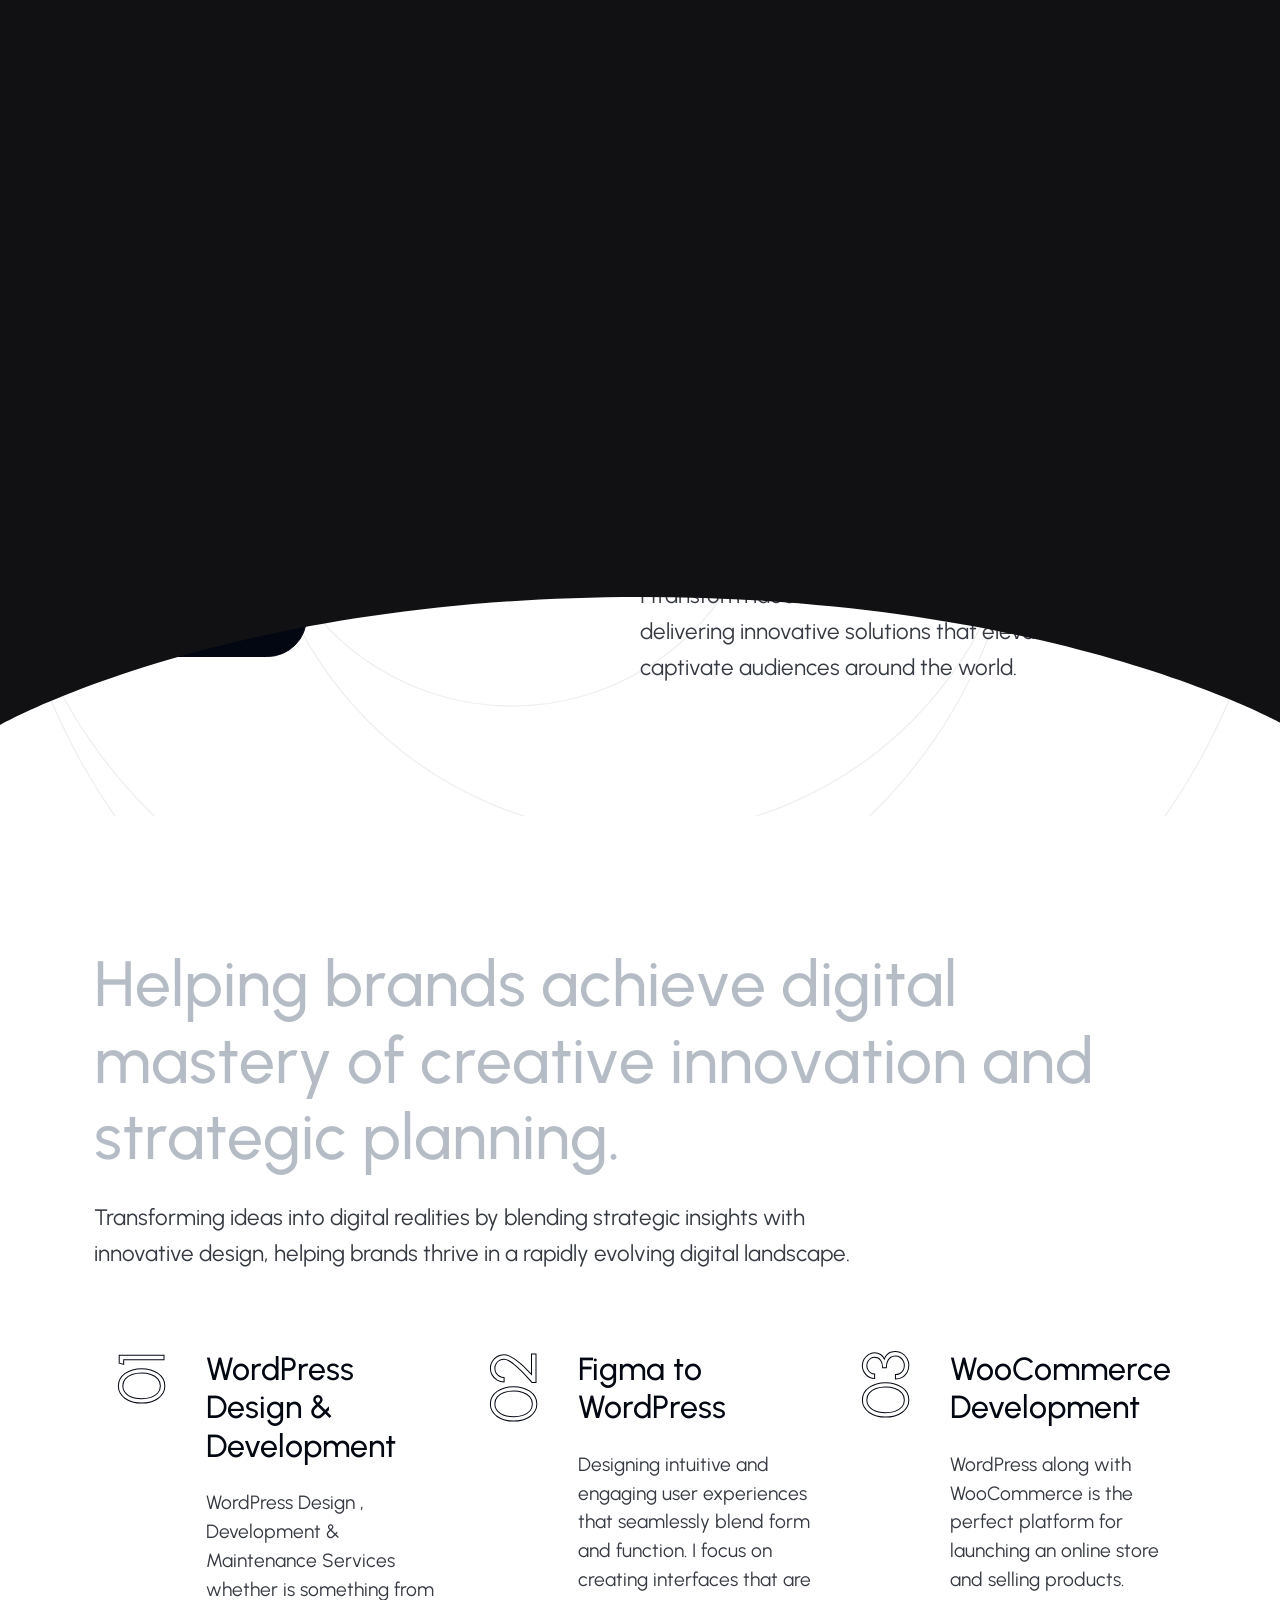
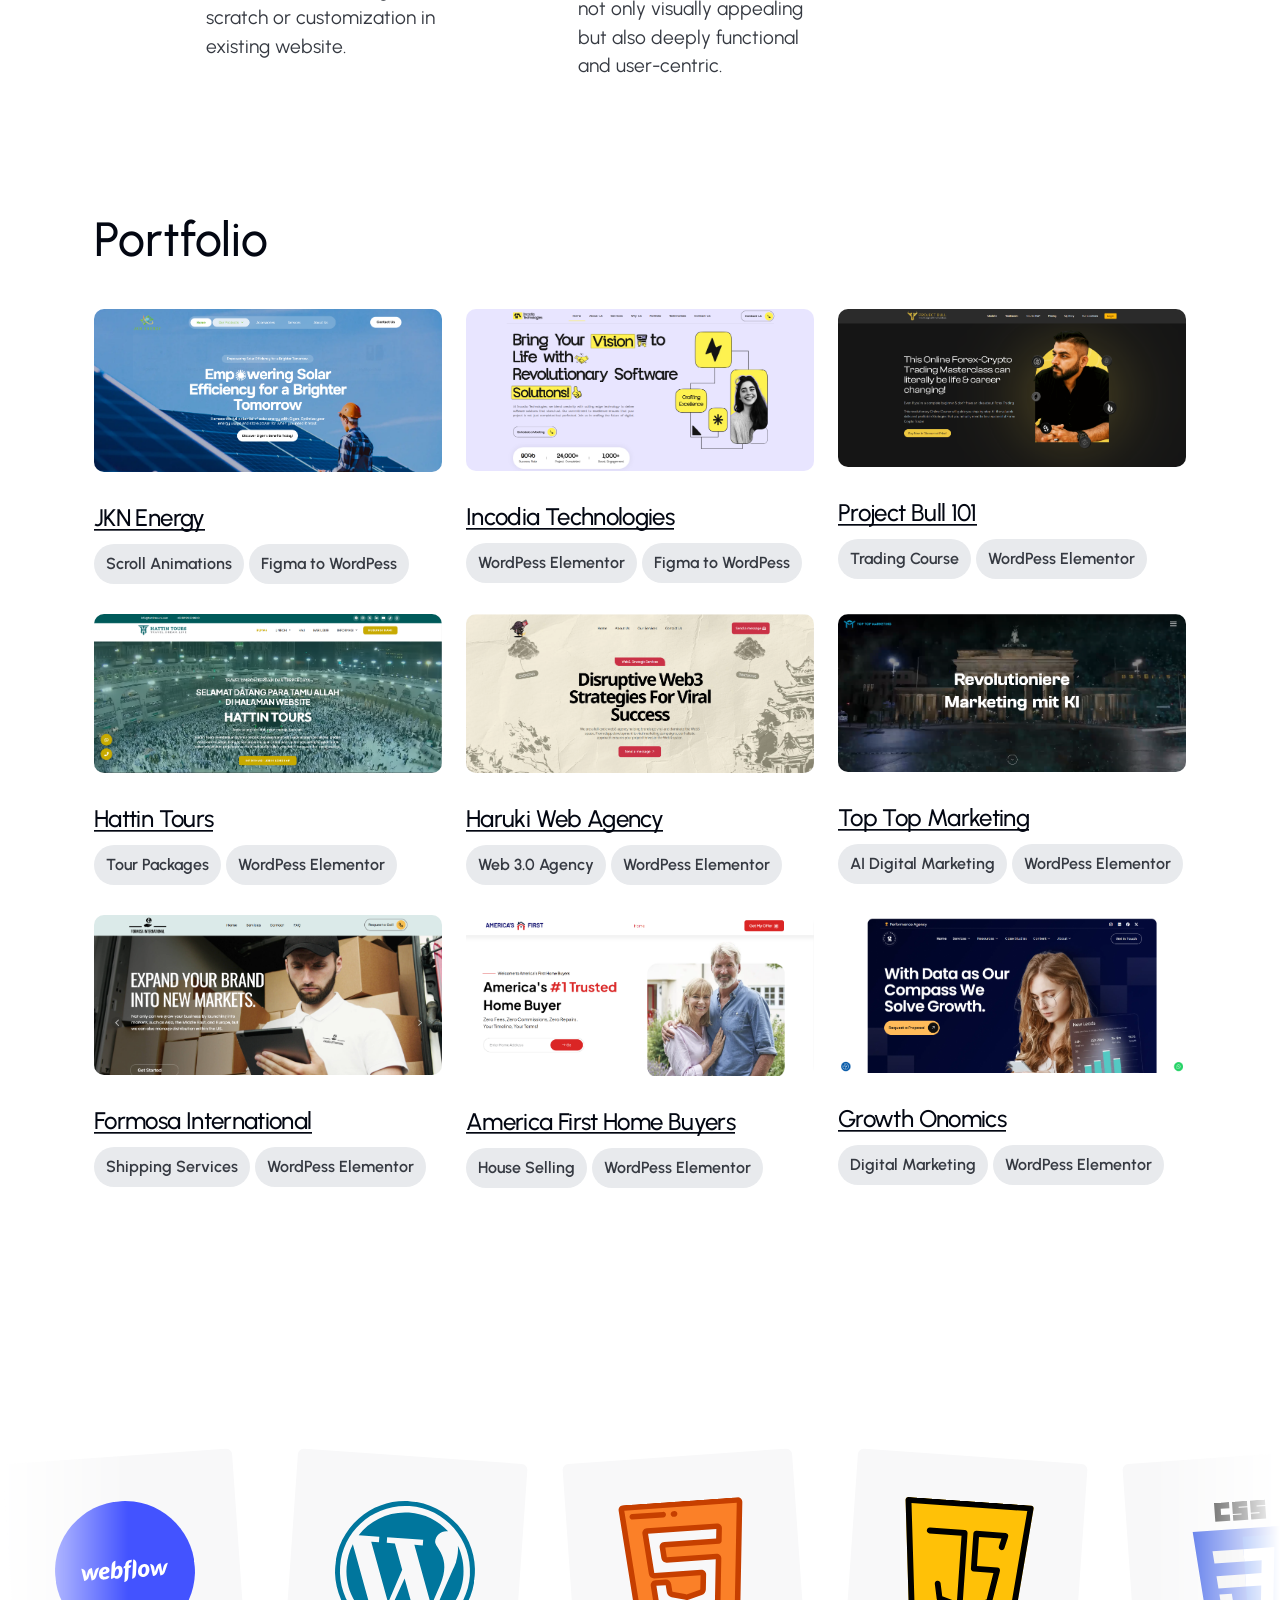
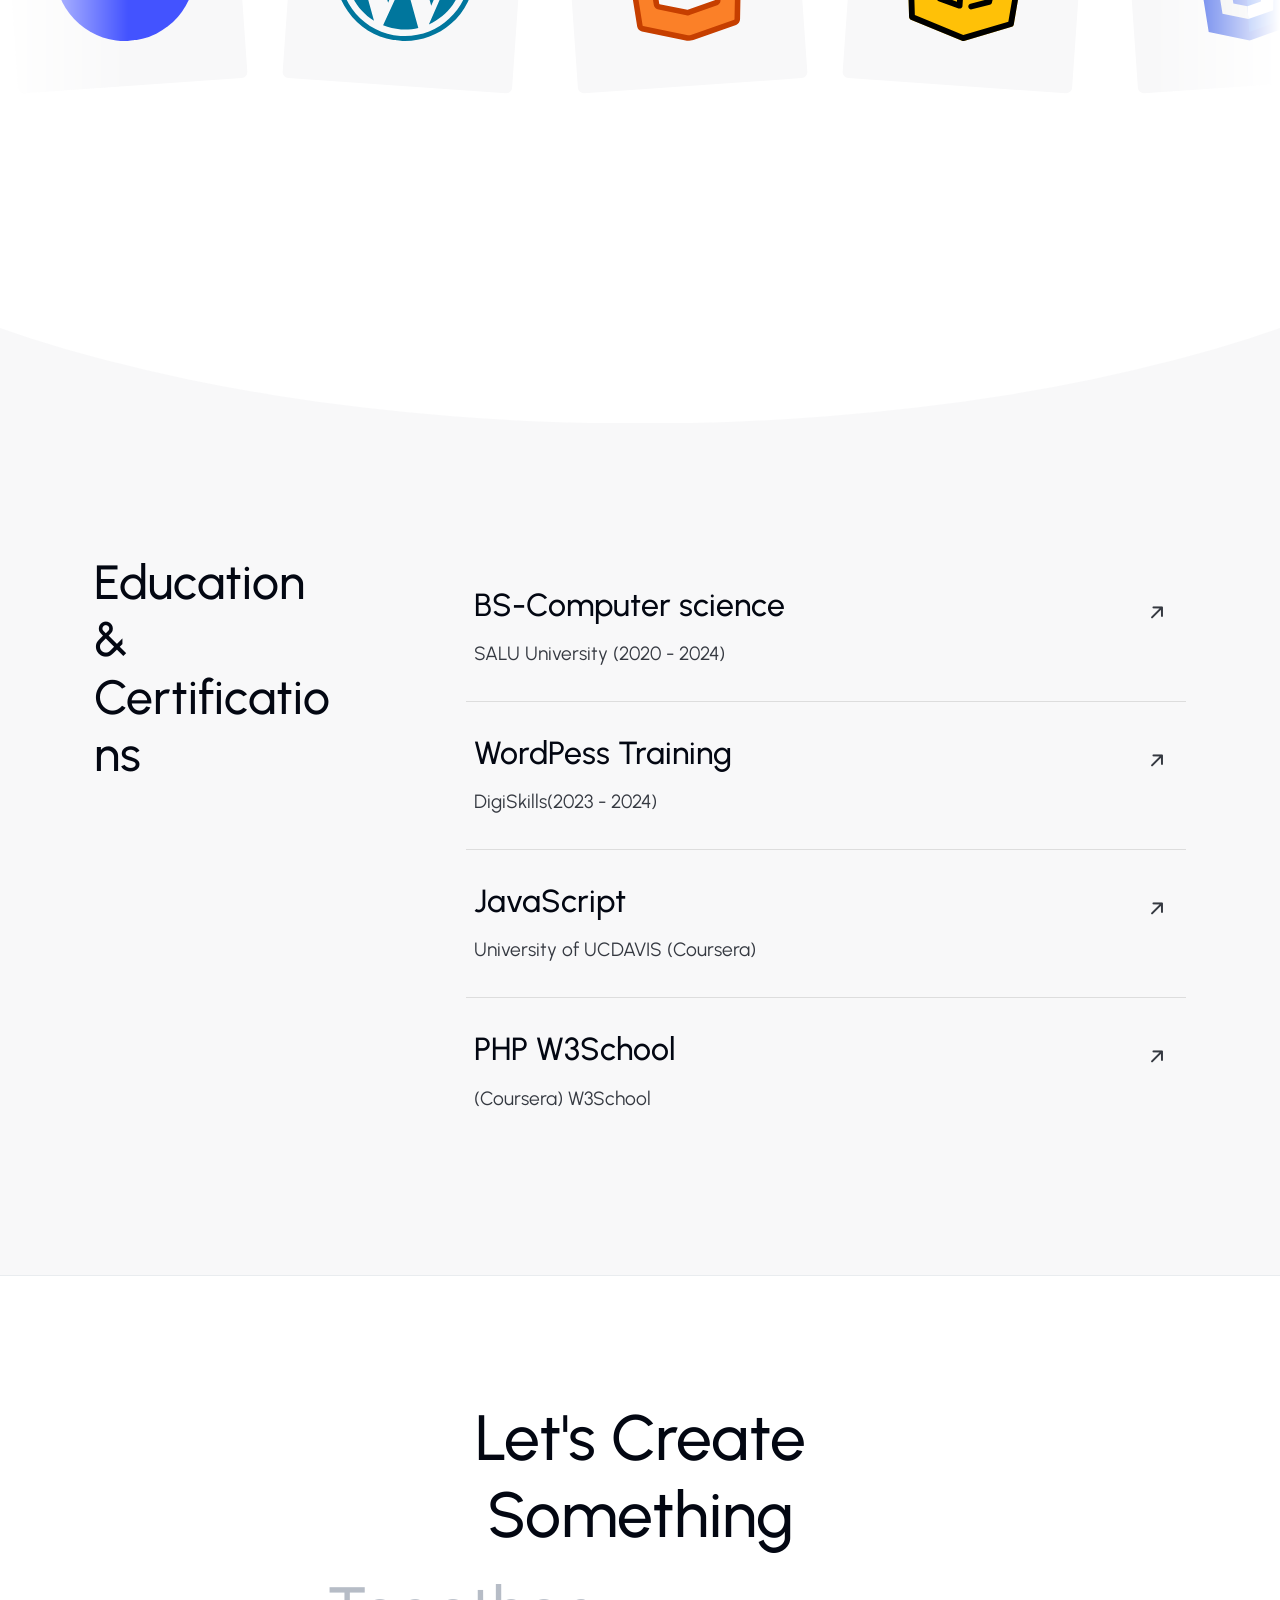
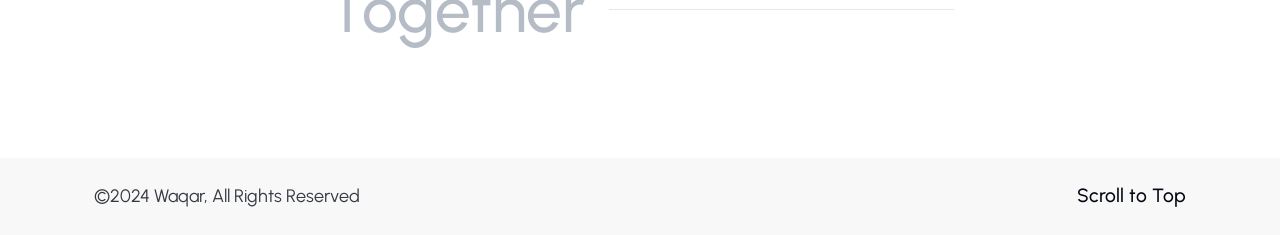
<file: index.html>
<!doctype html>
<html class="no-js" lang="en">



<head>
	<meta charset="UTF-8">
	<meta name="description" content="">
	<meta http-equiv="X-UA-Compatible" content="IE=edge">
	<meta name="viewport" content="width=device-width, initial-scale=1, shrink-to-fit=no">
	<!-- The above 4 meta tags *must* come first in the head; any other head content must come *after* these tags -->

	<!-- Title  -->
	<title>Waqar`s portfolio</title>

	<!-- Favicon  -->
	<link rel="icon" href="assets/img/favicon.png">

	<!-- ***** All CSS Files ***** -->

	<!-- Style css -->
	<link rel="stylesheet" href="assets/css/style.css">

</head>

<body>
	<!-- ***** Magic Cursor Area Start ***** -->
	<div id="magic-cursor">
		<div id="cursor"></div>
	</div>
	<!-- ***** Magic Cursor Area End ***** -->

	<!-- ***** Preloader Area Start ***** -->
	<div class="preloader">
		<svg viewBox="0 0 1000 1000" preserveAspectRatio="none">
			<path id="loader" d="M0,1005S175,995,500,995s500,5,500,5V0H0Z"></path>
		</svg>

		<!-- Loader Container -->
		<div class="loader-container">
			<div class="loaded">
				<span>L</span>
				<span>O</span>
				<span>A</span>
				<span>D</span>
				<span>I</span>
				<span>N</span>
				<span>G</span>
			</div>
		</div>
	</div>
	<!-- ***** Preloader Area End ***** -->

	<!-- ***** Main Area Start ***** -->
	<div class="main">
		<!-- ***** Header Start ***** -->
		<header id="header">
			<!-- Navbar -->
			<nav class="navbar navbar-expand">
				<div class="container header">
					<!-- Navbar Brand-->
					<div class="magnetic">
						<a class="navbar-brand" href="index.html">
							Waqar.
						</a>
					</div>
					<div class="ms-auto"></div>

					<!-- Navbar Nav -->
					<ul class="navbar-nav items d-none d-md-block">
						<li class="nav-item">
							<a href="#services" class="nav-link">Services</a>
						</li>
						<li class="nav-item">
							<a href="#portfolio" class="nav-link">Portfolio Work</a>
						</li>
						<li class="nav-item">
							<a href="#tools" class="nav-link">Tools</a>
						</li>
						<li class="nav-item">
							<a href="#certifications" class="nav-link">Certifications</a>
						</li>
					
					</ul>

					<!-- Navbar Toggler -->
					<div class="navbar-toggler scrolled" data-bs-toggle="offcanvas" data-bs-target="#offcanvasRight">
						<div class="navbar-header">
							<div class="content">
								<div class="toggler-icon"></div>
								<span class="title">Menu</span>
							</div>
						</div>
					</div>

				</div>
			</nav>

			<div id="navbar-main" class="main">
				
			</div>
		</header>
		<!-- ***** Header End ***** -->

		<!-- ***** Main Wrapper Start ***** -->
		<div id="main-wrapper" class="main-wrapper">

			<!-- ***** Hero Area Start ***** -->
			<section id="home" class="hero-section">
				<div class="container">
					<div class="row">
						<div class="col-12">
							<!-- Hero Content -->
							<div class="hero-content">
								<span class="intro-text">Hello! I’m Waqar.</span>
								<h1 class="title section-title mt-3 mt-md-4 mb-md-5">Creating impactful experiences on <span>WordPress</span></h1>

								<!-- Content -->
								<div class="content d-flex flex-column flex-md-row justify-content-md-between">
									<div class="hero-button order-last order-md-first mt-4 mt-md-0">
										<a class="btn magnetic-button" href="#portfolio">Portfolio <i class="icon bi bi-arrow-right ms-1"></i><span></span></a>
									</div>
									<p class="sub-title order-first order-md-last">I transform ideas into impactful digital experiences, delivering innovative solutions that elevate brands and captivate audiences around the world.</p>
								</div>

							</div>
						</div>
					</div>
				</div>
				<div class="hero-bg">
					<img class="circle-1" src="assets/img/content/hero-bg-1.svg" alt="">
					<img class="circle-2" src="assets/img/content/hero-bg-2.svg" alt="">
				</div>
			</section>
	

			<!-- ***** Services Area Start ***** -->
			<section class="services" id="services">
				<div class="container">
					<div class="row">
						<div class="col-12">
							<!-- Content -->
							<div class="content">
								<h2 class="title reveal-text mt-0">Helping brands achieve digital mastery of creative innovation and strategic planning.</h2>
							</div>

							<div class="wrapper">
								<p class="sub-title">Transforming ideas into digital realities by blending strategic insights with innovative design, helping brands thrive in a rapidly evolving digital landscape.</p>
								<!-- <a class="btn magnetic-button btn-outline" href="about.html">About Me <i class="icon bi bi-arrow-right ms-1"></i><span></span></a> -->
							</div>
						</div>
					</div>

					<div class="row service-wrapper items mt-md-5">
						<!-- Service Item -->
						<div class="col-12 col-md-6 col-lg-4">
							<div class="item d-flex align-items-start">
								<div class="item-count">01</div>
								<div class="content">
									<h4 class="mt-0">WordPress Design & Development</h4>
									<p>WordPress Design , Development & Maintenance Services whether is something from scratch or customization in existing website.</p>
								</div>
							</div>
						</div>

						<!-- Service Item -->
						<div class="col-12 col-md-6 col-lg-4">
							<div class="item d-flex align-items-start">
								<div class="item-count">02</div>
								<div class="content">
									<h4 class="mt-0">Figma to WordPress</h4>
									<p>Designing intuitive and engaging user experiences that seamlessly blend form and function. I focus on creating interfaces that are not only visually appealing but also deeply functional and user-centric.</p>
								</div>
							</div>
						</div>

						<!-- Service Item -->
						<div class="col-12 col-md-6 col-lg-4">
							<div class="item d-flex align-items-start">
								<div class="item-count">03</div>
								<div class="content">
									<h4 class="mt-0">WooCommerce Development</h4>
									<p>WordPress along with WooCommerce is the perfect platform for launching an online store and selling products.</p>
								</div>
							</div>
						</div>
					</div>
				</div>

					
			<!-- ***** Insights Area Start ***** -->
			<section class="blog" id="portfolio">
				<div class="container">
					<div class="row">
						<div class="col-12">
							<!-- Intro -->
							<div class="intro d-flex justify-content-between align-items-center">
								<h3 class="title">Portfolio</h3>
							</div>
						</div>
					</div>

					<div class="row items">
						<div class="col-12 col-md-6 col-lg-4 item">
							<!-- Post -->
							<div class="card blog-item">
								<div class="image-holder">
									<!-- Card Thumb -->
									<a class="card-thumb" href="https://jkn-energy.com/" target="_blank">
										<img src="assets/img/blog/1.png" alt="">
									</a>
								</div>
								<!-- Card Overlay -->
								<div class="card-content mt-3">
									<div class="heading">
										<div class="post-meta d-flex">
										</div>
										<h4 class="title my-2">
											<a href="https://jkn-energy.com/" target="_blank">JKN Energy</a>
										</h4>
										<div class="card-terms">
											<a class="terms badge" href="#">Scroll Animations</a>
											<a class="terms badge" href="#">Figma to WordPess</a>
										</div>
									</div>
								</div>
							</div>
						</div>

						<div class="col-12 col-md-6 col-lg-4 item">
							<!-- Post -->
							<div class="card blog-item">
								<div class="image-holder">
									<!-- Card Thumb -->
									<a class="card-thumb" href="https://incodiatechnologies.com/" target="_blank">
										<img src="assets/img/blog/2.png" alt="">
									</a>
								</div>
								<!-- Card Overlay -->
								<div class="card-content mt-3">
									<div class="heading">
										<div class="post-meta d-flex">
										</div>
										<h4 class="title my-2">
											<a href="https://incodiatechnologies.com/" target="_blank">Incodia Technologies</a>
										</h4>
										<div class="card-terms">
											<a class="terms badge" href="#">WordPess Elementor</a>
									
											<a class="terms badge" href="#">Figma to WordPess</a>
										</div>
									</div>
								</div>
							</div>
						</div>

						<div class="col-12 col-md-6 col-lg-4 item">
							<!-- Post -->
							<div class="card blog-item">
								<div class="image-holder">
									<!-- Card Thumb -->
									<a class="card-thumb" href="https://www.projectbull101.com/" target="_blank">
										<img src="assets/img/blog/3.png" alt="">
									</a>
								</div>
								<!-- Card Overlay -->
								<div class="card-content mt-3">
									<div class="heading">
										<div class="post-meta d-flex">
										</div>
										<h4 class="title my-2">
											<a href="https://www.projectbull101.com/" target="_blank">Project Bull 101</a>
										</h4>
										<div class="card-terms">
											<a class="terms badge" href="#">Trading Course</a>
											<a class="terms badge" href="#">WordPess Elementor</a>
										</div>
									</div>
								</div>
							</div>
						</div>


						<div class="col-12 col-md-6 col-lg-4 item">
							<!-- Post -->
							<div class="card blog-item">
								<div class="image-holder">
									<!-- Card Thumb -->
									<a class="card-thumb" href="https://hattintours.com/" target="_blank">
										<img src="assets/img/blog/4.png" alt="">
									</a>
								</div>
								<!-- Card Overlay -->
								<div class="card-content mt-3">
									<div class="heading">
										<div class="post-meta d-flex">
										</div>
										<h4 class="title my-2">
											<a href="https://hattintours.com/" target="_blank">Hattin Tours</a>
										</h4>
										<div class="card-terms">
											<a class="terms badge" href="#">Tour Packages</a>
											<a class="terms badge" href="#">WordPess Elementor</a>
										</div>
									</div>
								</div>
							</div>
						</div>

						<div class="col-12 col-md-6 col-lg-4 item">
							<!-- Post -->
							<div class="card blog-item">
								<div class="image-holder">
									<!-- Card Thumb -->
									<a class="card-thumb" href="https://haruki.agency/" target="_blank">
										<img src="assets/img/blog/5.png" alt="">
									</a>
								</div>
								<!-- Card Overlay -->
								<div class="card-content mt-3">
									<div class="heading">
										<div class="post-meta d-flex">
										</div>
										<h4 class="title my-2">
											<a href="https://haruki.agency/" target="_blank">Haruki Web Agency</a>
										</h4>
										<div class="card-terms">
											<a class="terms badge" href="#">Web 3.0 Agency</a>
											<a class="terms badge" href="#">WordPess Elementor</a>
										</div>
									</div>
								</div>
							</div>
						</div>

						<div class="col-12 col-md-6 col-lg-4 item">
							<!-- Post -->
							<div class="card blog-item">
								<div class="image-holder">
									<!-- Card Thumb -->
									<a class="card-thumb" href="https://toptopmarketing.de/
									" target="_blank">
										<img src="assets/img/blog/7.png" alt="">
									</a>
								</div>
								<!-- Card Overlay -->
								<div class="card-content mt-3">
									<div class="heading">
										<div class="post-meta d-flex">
										</div>
										<h4 class="title my-2">
											<a href="https://toptopmarketing.de/" target="_blank">Top Top Marketing</a>
										</h4>
										<div class="card-terms">
											<a class="terms badge" href="#">AI Digital Marketing</a>
											<a class="terms badge" href="#">WordPess Elementor</a>
										</div>
									</div>
								</div>
							</div>
						</div>

						<div class="col-12 col-md-6 col-lg-4 item">
							<!-- Post -->
							<div class="card blog-item">
								<div class="image-holder">
									<!-- Card Thumb -->
									<a class="card-thumb" href="https://formosa-international.com/
									" target="_blank">
										<img src="assets/img/blog/8.png" alt="">
									</a>
								</div>
								<!-- Card Overlay -->
								<div class="card-content mt-3">
									<div class="heading">
										<div class="post-meta d-flex">
										</div>
										<h4 class="title my-2">
											<a href="https://formosa-international.com/" target="_blank">Formosa International</a>
										</h4>
										<div class="card-terms">
											<a class="terms badge" href="#">Shipping Services</a>
											<a class="terms badge" href="#">WordPess Elementor</a>
										</div>
									</div>
								</div>
							</div>
						</div>

						<div class="col-12 col-md-6 col-lg-4 item">
							<!-- Post -->
							<div class="card blog-item">
								<div class="image-holder">
									<!-- Card Thumb -->
									<a class="card-thumb" href="https://americasfirsthomebuyers.com/
									" target="_blank">
										<img src="assets/img/blog/6.png" alt="">
									</a>
								</div>
								<!-- Card Overlay -->
								<div class="card-content mt-3">
									<div class="heading">
										<div class="post-meta d-flex">
										</div>
										<h4 class="title my-2">
											<a href="https://americasfirsthomebuyers.com/" target="_blank">America First Home Buyers</a>
										</h4>
										<div class="card-terms">
											<a class="terms badge" href="#">House Selling</a>
											<a class="terms badge" href="#">WordPess Elementor</a>
										</div>
									</div>
								</div>
							</div>
						</div>
						

						<div class="col-12 col-md-6 col-lg-4 item">
							<!-- Post -->
							<div class="card blog-item">
								<div class="image-holder">
									<!-- Card Thumb -->
									<a class="card-thumb" href="https://growth-onomics.com/
									" target="_blank">
										<img src="assets/img/blog/9.png" alt="">
									</a>
								</div>
								<!-- Card Overlay -->
								<div class="card-content mt-3">
									<div class="heading">
										<div class="post-meta d-flex">
										</div>
										<h4 class="title my-2">
											<a href="https://growth-onomics.com/" target="_blank">Growth Onomics</a>
										</h4>
										<div class="card-terms">
											<a class="terms badge" href="#">Digital Marketing</a>
											<a class="terms badge" href="#">WordPess Elementor</a>
										</div>
									</div>
								</div>
							</div>
						</div>
						
						

					

						

					</div>
				</div>
			</section>
			<!-- ***** Insights Area End ***** -->



				<!-- Marquee -->
				<div class="marquee" id="tools">
					<ul class="list-unstyled">
						<li class="item">
							<a href="#" class="marquee-item rounded">
								<div class="marquee-content">
									<img src="assets/img/content/webflow-svgrepo-com.svg" alt="">
								</div>
							</a>
						</li>
						<li class="item">
							<a href="#" class="marquee-item rounded">
								<div class="marquee-content">
									<img src="assets/img/content/wp.svg" alt="">
								</div>
							</a>
						</li>
						<li class="item">
							<a href="#" class="marquee-item rounded">
								<div class="marquee-content">
									<img src="assets/img/content/html-svgrepo-com.svg" alt="">
								</div>
							</a>
						</li>
						<li class="item">
							<a href="#" class="marquee-item rounded">
								<div class="marquee-content">
									<img src="assets/img/content/js.svg" alt="">
								</div>
							</a>
						</li>
						<li class="item">
							<a href="#" class="marquee-item rounded">
								<div class="marquee-content">
									<img src="assets/img/content/css-3-logo-svgrepo-com.svg" alt="">
								</div>
							</a>
						</li>
						<li class="item">
							<a href="#" class="marquee-item rounded">
								<div class="marquee-content">
									<img src="assets/img/content/figma.svg" alt="">
								</div>
							</a>
						</li>
						<li class="item">
							<a href="#" class="marquee-item rounded">
								<div class="marquee-content">
									<img src="assets/img/content/woocommerce-svgrepo-com.svg" alt="">
								</div>
							</a>
						</li>
						<li class="item">
							<a href="#" class="marquee-item rounded">
								<div class="marquee-content">
									<img src="assets/img/content/brand-elementor-svgrepo-com.svg" alt="">
								</div>
							</a>
						</li>
						<li class="item">
							<a href="#" class="marquee-item rounded">
								<div class="marquee-content">
									<img src="assets/img/content/seo-svgrepo-com.svg" alt="">
								</div>
							</a>
						</li>

						<li class="item">
							<a href="#" class="marquee-item rounded">
								<div class="marquee-content">
									<img src="assets/img/content/webflow-svgrepo-com.svg" alt="">
								</div>
							</a>
						</li>
						<li class="item">
							<a href="#" class="marquee-item rounded">
								<div class="marquee-content">
									<img src="assets/img/content/wp.svg" alt="">
								</div>
							</a>
						</li>
						<li class="item">
							<a href="#" class="marquee-item rounded">
								<div class="marquee-content">
									<img src="assets/img/content/html-svgrepo-com.svg" alt="">
								</div>
							</a>
						</li>
						<li class="item">
							<a href="#" class="marquee-item rounded">
								<div class="marquee-content">
									<img src="assets/img/content/js.svg" alt="">
								</div>
							</a>
						</li>
						<li class="item">
							<a href="#" class="marquee-item rounded">
								<div class="marquee-content">
									<img src="assets/img/content/css-3-logo-svgrepo-com.svg" alt="">
								</div>
							</a>
						</li>
						<li class="item">
							<a href="#" class="marquee-item rounded">
								<div class="marquee-content">
									<img src="assets/img/content/figma.svg" alt="">
								</div>
							</a>
						</li>
						<li class="item">
							<a href="#" class="marquee-item rounded">
								<div class="marquee-content">
									<img src="assets/img/content/woocommerce-svgrepo-com.svg" alt="">
								</div>
							</a>
						</li>
						<li class="item">
							<a href="#" class="marquee-item rounded">
								<div class="marquee-content">
									<img src="assets/img/content/brand-elementor-svgrepo-com.svg" alt="">
								</div>
							</a>
						</li>
						<li class="item">
							<a href="#" class="marquee-item rounded">
								<div class="marquee-content">
									<img src="assets/img/content/seo-svgrepo-com.svg" alt="">
								</div>
							</a>
						</li>
					
					
						
					
					</ul>
				</div>

			
			</section>
			<!-- ***** Services Area End ***** -->

			<!-- ***** Rounded Div Wrapper Area Start ***** -->
			<div class="content-round">
				<div class="rounded-div-wrapper">
					<div class="rounded-div">
						<div class="rounded-div-background"></div>
					</div>
				</div>
			</div>
			<!-- ***** Rounded Div Wrapper Area End ***** -->

			<!-- ***** Awards Area Start ***** -->
			<section class="awards sticky primary-bg" id="certifications">
				<div class="container">
					<div class="row justify-content-between">
						<div class="col-12 col-lg-3">
							<!-- Intro -->
							<div class="intro">
								<h3 class="title">Education &amp; Certifications</h3>
							</div>
						</div>
						<div class="col-12 col-lg-8">
							<ul class="list-group list-group-flush">
								<!-- Item -->
								<li class="list-group-item">
									<div class="content">
										<h4 class="title mt-0 mb-3">
											BS-Computer science
											</h4>
										<span class="tags mt-3 mt-md-0">SALU University (2020 - 2024)</span>
									</div>
									<!-- Award Button -->
									<a class="award-btn rounded-pill" href="about.html">
										<i class="icon rotate bi bi-arrow-right-short m-0"></i>
									</a>
								</li>

								<!-- Item -->
								<li class="list-group-item">
									<div class="content">
										<h4 class="title mt-0 mb-3">
											WordPess Training
											</h4>
										<span class="tags mt-3 mt-md-0">DigiSkills(2023 - 2024)</span>
									</div>
									<!-- Award Button -->
									<a class="award-btn rounded-pill" href="about.html">
										<i class="icon rotate bi bi-arrow-right-short m-0"></i>
									</a>
								</li>

								<!-- Item -->
								<li class="list-group-item">
									<div class="content">
										<h4 class="title mt-0 mb-3">JavaScript
											</h4>
										<span class="tags mt-3 mt-md-0">University of UCDAVIS (Coursera)</span>
									</div>
									<!-- Award Button -->
									<a class="award-btn rounded-pill" href="about.html">
										<i class="icon rotate bi bi-arrow-right-short m-0"></i>
									</a>
								</li>

								<!-- Item -->
								<li class="list-group-item">
									<div class="content">
										<h4 class="title mt-0 mb-3">PHP W3School </h4>
										<span class="tags mt-3 mt-md-0">(Coursera)
											W3School</span>
									</div>
									<!-- Award Button -->
									<a class="award-btn rounded-pill" href="about.html">
										<i class="icon rotate bi bi-arrow-right-short m-0"></i>
									</a>
								</li>
							</ul>
						</div>
					</div>
				</div>
			</section>
			<!-- ***** Awards Area End ***** -->

			<!-- ***** CTA Area Start ***** -->
			<section class="cta border-top border-light-subtle">
				<div class="container">
					<div class="row justify-content-center text-center">
						<div class="col-12 col-md-10 col-lg-7">
							<h2 class="title mb-0 mb-md-2">Let's Create Something</h2>
							<div class="cta-text">
								<span class="line-item">Together</span>
								<span class="line"></span>
								
							</div>

							
						</div>
					</div>
				</div>
			</section>
			<!-- ***** CTA Area End ***** -->

			<!-- ***** Footer Area Start ***** -->
			<footer class="footer-area">
				<div class="container">
					<div class="row">
						<div class="col-12">
							<div class="footer-content d-flex flex-wrap justify-content-center justify-content-md-between align-items-center py-4">
								<!-- Copyright -->
								<div class="copyright">&copy;2024 Waqar, All Rights Reserved</div>
								<!-- Scroll To Top -->
								<div id="scroll-to-top" class="scroll-to-top mt-3 mt-sm-0">
									<a href="#header" class="smooth-anchor">Scroll to Top</a>
								</div>
							</div>
						</div>
					</div>
				</div>
			</footer>
			<!-- ***** Footer Area End ***** -->



			<!--====== Offcanvas Area Start ======-->
			<div class="offcanvas-wrapper">
				<!-- Navbar Toggler -->
				<div class="navbar-toggler" data-bs-toggle="offcanvas" data-bs-target="#offcanvasRight">
					<div class="navbar-header">
						<div class="content">
							<div class="toggler-icon"></div>
							<span class="title">Menu</span>
						</div>
					</div>
				</div>

				<!-- Offcanvas -->
				<div class="offcanvas offcanvas-end" id="offcanvasRight">
					<div class="fixed-nav-rounded-div">
						<div class="rounded-div-wrap">
							<div class="rounded-div"></div>
						</div>
					</div>

					<!-- Offcanvas Content -->
					<div class="offcanvas-content">
						<div class="offcanvas-navigation">
							<div class="offcanvas-header">
								<h5 class="offcanvas-title mt-0">Waqar</h5>
							</div>

							<hr>

							<!-- Navigation Menu -->
							<div class="offcanvas-body">
								<ul class="navbar-nav menu pt-md-4">
							
									<li class="nav-item">
										<a href="#portfolio" class="nav-link">Portfolio Works</a>
									</li>
									<li class="nav-item">
										<a href="#services" class="nav-link">Services</a>
									</li>
									<li class="nav-item">
										<a href="#tools" class="nav-link">Tools</a>
									</li>
									<li class="nav-item">
										<a href="#certifications" class="nav-link">Certifications</a>
									</li>
								</ul>
							</div>
						</div>

						
					</div>
				</div>
			</div>
			<!--====== Offcanvas Area End ======-->

		</div>
		<!-- ***** Main Wrapper End ***** -->

	</div>
	<!-- ***** Main Area End ***** -->


	<!-- ***** All jQuery Plugins ***** -->

	<!-- jQuery(necessary for all JavaScript plugins) -->
	<script src="assets/js/vendor/jquery.min.js"></script>

	<!-- Bootstrap js -->
	<script src="assets/js/vendor/popper.min.js"></script>
	<script src="assets/js/vendor/bootstrap.min.js"></script>

	<!-- Plugins js -->
	<script src="assets/js/vendor/all.min.js"></script>
	<script src="assets/js/vendor/gsap.min.js"></script>
	<script src="assets/js/vendor/ScrollTrigger.min.js"></script>
	<script src="assets/js/vendor/lenis.min.js"></script>
	<script src="assets/js/vendor/SplitType.min.js"></script>
	<script src="assets/js/vendor/shuffle.min.js"></script>
	<script src="assets/js/vendor/gallery.min.js"></script>
	<script src="assets/js/vendor/slider.min.js"></script>

	<!-- Main js -->
	<script src="assets/js/main.js"></script>
</body>


</html>
</file>
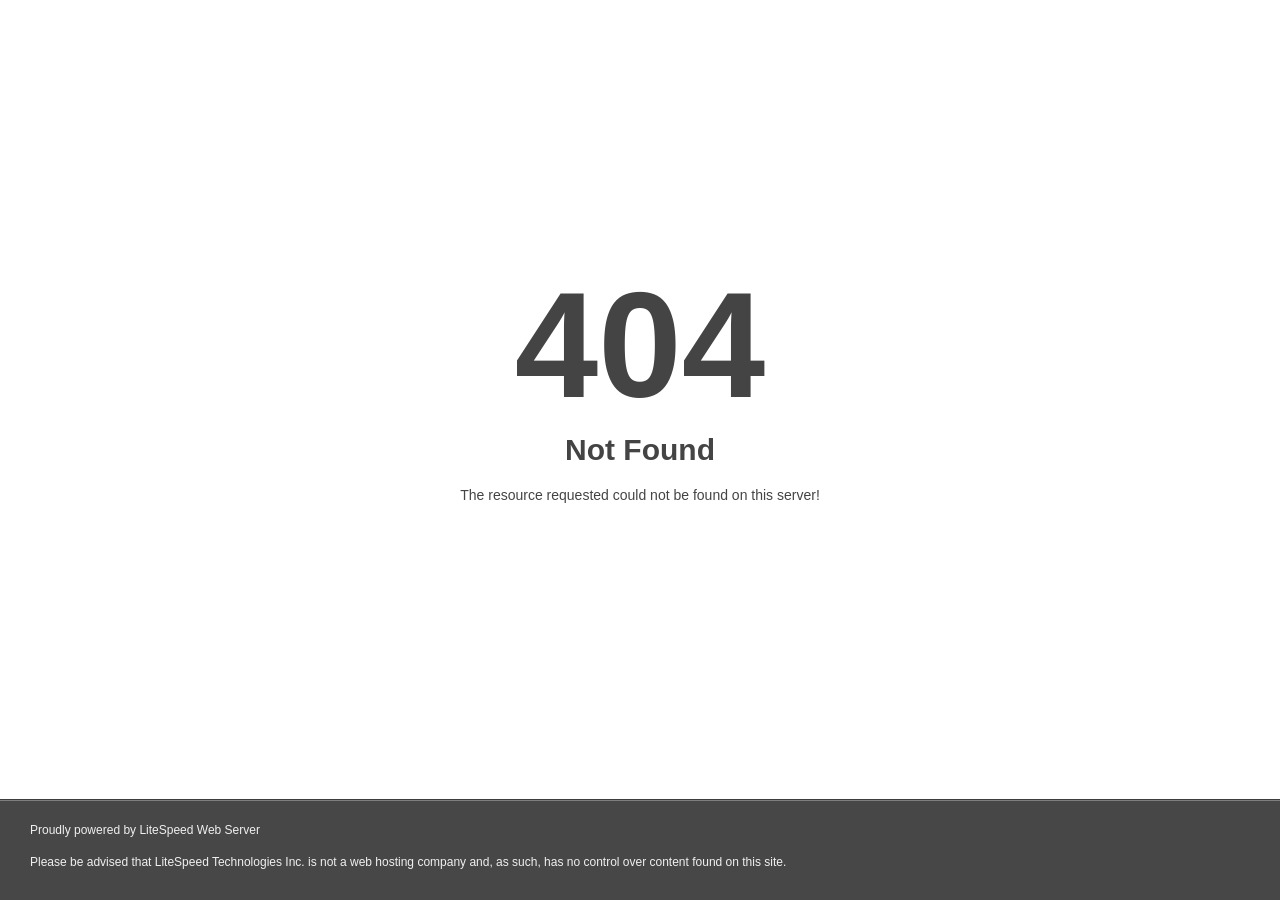
<file: assets/images/favicon.html>
<!DOCTYPE html>
<html style="height:100%">
<head>
<meta name="viewport" content="width=device-width, initial-scale=1, shrink-to-fit=no" />
<title> 404 Not Found
</title><style>@media (prefers-color-scheme:dark){body{background-color:#000!important}}</style></head>
<body style="color: #444; margin:0;font: normal 14px/20px Arial, Helvetica, sans-serif; height:100%; background-color: #fff;">
<div style="height:auto; min-height:100%; ">     <div style="text-align: center; width:800px; margin-left: -400px; position:absolute; top: 30%; left:50%;">
        <h1 style="margin:0; font-size:150px; line-height:150px; font-weight:bold;">404</h1>
<h2 style="margin-top:20px;font-size: 30px;">Not Found
</h2>
<p>The resource requested could not be found on this server!</p>
</div></div><div style="color:#f0f0f0; font-size:12px;margin:auto;padding:0px 30px 0px 30px;position:relative;clear:both;height:100px;margin-top:-101px;background-color:#474747;border-top: 1px solid rgba(0,0,0,0.15);box-shadow: 0 1px 0 rgba(255, 255, 255, 0.3) inset;">
<br>Proudly powered by LiteSpeed Web Server<p>Please be advised that LiteSpeed Technologies Inc. is not a web hosting company and, as such, has no control over content found on this site.</p></div></body></html>
</file>
<file: assets/css/style.css>
/*----------------------------------------------
*
* [Main Stylesheet]
*
* Theme    : Brilio
* Version  : 1.0
* Author   : Themeland
* Support  : hridoy1272@gmail.com
* 
----------------------------------------------*/
/*----------------------------------------------
*
* [Font Import]
*
* Urbanist    : https://fonts.google.com
*
----------------------------------------------*/
@import url("https://fonts.googleapis.com/css2?family=Urbanist:ital,wght@0,100..900;1,100..900&amp;display=swap");
@import url("https://fonts.googleapis.com/css2?family=Material+Symbols+Outlined:opsz,wght,FILL,GRAD@24,400,0,0");
/*----------------------------------------------

[ALL CONTENTS]

1. Import
2. Root
3. Reset
4. General
5. Section
6. Helper Class
7. Header
8. Feature
9. Modal
10. Blog
11. All Media Queries

----------------------------------------------*/
/*----------------------------------------------
1. Import
----------------------------------------------*/
/* #region Import */
@import url(vendor/bootstrap.min.css);
@import url(vendor/animate.min.css);
@import url(vendor/all.min.css);
@import url(vendor/icons.min.css);
@import url(vendor/bootstrap-icons.min.css);
@import url(vendor/slider.min.css);
@import url(vendor/gallery.min.css);
/* #endregion Import */
/*----------------------------------------------
2. Root
----------------------------------------------*/
/* #region Root */
:root {
  --primary-font: "Urbanist", sans-serif;
  --secondary-font: "Urbanist", sans-serif;
  --body-font-size: 1.2rem;
  --h1-size: 6rem;
  --h1-weight: 500;
  --h2-size: 4rem;
  --h2-weight: 500;
  --h3-size: 3rem;
  --h3-weight: 500;
  --h4-size: 2rem;
  --h4-weight: 500;
  --h5-size: 1.5rem;
  --h5-weight: 500;
  --h6-size: 1.2rem;
  --h6-weight: 500;
  --p-size: 1.2rem;
  --p-weight: 400;
  --header-bg-color: #121117;
  --nav-brand-height: 55px;
  --top-nav-item-color: #030712;
  --nav-item-color: #121117;
  --primary-color: #5700EF;
  --secondary-color: #FFDDB7;
  --white-color: #f9f9f9;
  --black-color: #040402;
  --grey-color: #f3f5f7;
  --dark-grey-color: #191919;
  --primary-t-color: #030712;
  --primary-t-color-2: #B6BCC6;
  --primary-t-color-3: #565960;
  --secondary-t-color: #f9f9f9;
  --secondary-t-color-2: #a6abb4;
  --primary-p-color: #353941;
  --secondary-p-color: #909DAC;
  --primary-b-color: #8b8d92;
  --secondary-b-color: #8b8d92;
  --primary-l-color: #e5e7eb;
  --secondary-l-color: #dddddd;
  --valid-color: #007a4d;
  --invalid-color: #e34f4f;
  --primary-bg-color: #f8f8f9;
  --primary-bg-color-2: #e8eaed;
  --primary-bg-color-3: #e5e5e5;
  --secondary-bg-color: #111013;
  --secondary-bg-color-2: #1C1B1E;
  --secondary-bg-color-3: #191919;
  --primary-border-radius: 10px;
  --card-bg-color: #16182d;
  --footer-bg-color: #f8f8f9;
  --transform-scale: scale3d(1.06, 1.06, 1.06);
  --transition-function: cubic-bezier(.645, .045, .355, 1);
  --transition-duration: 0.35s;
}

/* #endregion Root */
/*----------------------------------------------
3. Reset
HTML5 display-role reset for older browsers
----------------------------------------------*/
/* #region Reset */
a,
abbr,
acronym,
address,
applet,
article,
aside,
audio,
b,
big,
blockquote,
body,
canvas,
caption,
center,
cite,
code,
dd,
del,
details,
dfn,
div,
dl,
dt,
em,
embed,
fieldset,
figcaption,
figure,
footer,
form,
h1,
h2,
h3,
h4,
h5,
h6,
header,
hgroup,
html,
i,
iframe,
img,
ins,
kbd,
label,
legend,
li,
mark,
menu,
nav,
object,
ol,
output,
p,
pre,
q,
ruby,
s,
samp,
section,
small,
span,
strike,
strong,
sub,
summary,
sup,
table,
tbody,
td,
tfoot,
th,
thead,
time,
tr,
tt,
u,
ul,
var,
video {
  margin: 0;
  padding: 0;
  border: 0;
  font-size: 100%;
  vertical-align: baseline;
}

article,
aside,
details,
figcaption,
figure,
footer,
header,
hgroup,
menu,
nav,
section {
  display: block;
}

html {
  overflow-x: hidden;
}

body {
  padding: 0 !important;
  font-family: var(--secondary-font);
  font-size: var(--body-font-size);
  color: var(--primary-p-color);
}
body.odd {
  background-color: var(--secondary-bg-color);
  color: var(--secondary-p-color);
}

ol,
ul {
  padding-left: 20px;
}

ol {
  list-style: decimal;
}

ul {
  list-style: disc;
}

ul ul {
  list-style: circle;
}

pre,
code {
  display: block;
  margin: 1rem 0;
  padding: 1rem;
  background-color: var(--primary-bg-color);
  border-left: 5px solid var(--primary-bg-color-2);
  border-radius: var(--primary-border-radius);
  color: rgba(var(--bs-link-color-rgb), var(--bs-link-opacity, 1));
}

code {
  display: inline-block;
  margin: 0;
  padding: 3px 6px;
  border: none;
  border-radius: calc(var(--primary-border-radius) / 2);
}

blockquote,
q {
  display: block;
  margin: 1rem 0;
  quotes: none;
  quotes: none;
  font-style: italic;
  font-weight: 500;
  padding: 1rem 1.5rem;
  background-color: var(--primary-bg-color);
  border-left: 5px solid var(--primary-bg-color-2);
  border-radius: var(--primary-border-radius);
}

blockquote:before,
blockquote:after,
q:before,
q:after {
  content: "";
  content: none;
}

blockquote p,
q p {
  margin: 0;
}

.blockquote {
  font-size: 2rem;
  font-weight: 500;
  color: var(--primary-t-color);
}
@media (max-width: 575px) {
  .blockquote {
    font-size: 1.5rem;
  }
}

figure {
  margin-bottom: 1.5rem;
}

figcaption {
  padding: 1rem 1.5rem;
  border-left: 5px solid var(--primary-bg-color-3);
}

.blockquote-footer {
  padding-top: 0;
  font-size: 1.2rem;
}

html.lenis {
  height: auto;
}

.lenis.lenis-smooth {
  scroll-behavior: auto;
}
.lenis.lenis-smooth [data-lenis-prevent] {
  overscroll-behavior: contain;
}
.lenis.lenis-stopped {
  overflow: hidden;
}
.lenis.lenis-scrolling iframe {
  pointer-events: none;
}

/* #endregion Reset */
/*----------------------------------------------
4. General
----------------------------------------------*/
/* #region General */
::-moz-selection {
  background: rgba(166, 175, 189, 0.3);
}

::selection {
  background: rgba(166, 175, 189, 0.3);
}

::-moz-selection {
  background: rgba(166, 175, 189, 0.3);
}

*,
*:after,
*:before {
  box-sizing: border-box;
}

a:not(.btn),
a:link:not(.btn),
a:visited:not(.btn),
a:hover:not(.btn),
a:active:not(.btn) {
  font-size: 1.2rem;
  font-weight: 500;
  line-height: 1.5;
  text-decoration: none;
  transition: all 0.4s ease-out 0s;
}

a:not([href]),
a:not([href]):hover,
a:not([href]) i,
a:not([href]) i:hover {
  color: var(--primary-b-color);
}

p {
  margin: 1.5rem 0;
  font-size: var(--p-size);
  font-weight: var(--p-weight);
  line-height: 1.5;
  -ms-word-wrap: break-word;
  word-wrap: break-word;
}
p:first-child {
  margin-top: 0;
}
p:last-child {
  margin-bottom: 0;
}

h1 {
  margin-bottom: 1.5rem;
  font-size: var(--h1-size);
  font-weight: var(--h1-weight);
  line-height: 1.2;
  font-family: var(--primary-font);
  color: var(--primary-t-color);
  -ms-word-wrap: break-word;
  word-wrap: break-word;
}
h1 em {
  display: block;
  font-size: var(--h2-size);
  font-weight: 300;
}

h2 {
  margin: 1.5rem 0;
  font-size: var(--h2-size);
  font-weight: var(--h2-weight);
  line-height: 1.2;
  font-family: var(--primary-font);
  color: var(--primary-t-color);
  -ms-word-wrap: break-word;
  word-wrap: break-word;
}

h3 {
  margin: 1.5rem 0;
  font-size: var(--h3-size);
  font-weight: var(--h3-weight);
  line-height: 1.2;
  font-family: var(--primary-font);
  color: var(--primary-t-color);
  -ms-word-wrap: break-word;
  word-wrap: break-word;
}

h4 {
  margin: 1.5rem 0;
  font-size: var(--h4-size);
  font-weight: var(--h4-weight);
  line-height: 1.2;
  font-family: var(--primary-font);
  color: var(--primary-t-color);
  -ms-word-wrap: break-word;
  word-wrap: break-word;
}

h5 {
  margin: 1.5rem 0;
  font-size: var(--h5-size);
  font-weight: var(--h5-weight);
  line-height: 1.2;
  font-family: var(--primary-font);
  color: var(--primary-t-color);
  -ms-word-wrap: break-word;
  word-wrap: break-word;
}

h6 {
  margin: 1.5rem 0;
  font-size: var(--h6-size);
  font-weight: var(--h6-weight);
  line-height: 1.2;
  font-family: var(--primary-font);
  color: var(--primary-t-color);
  -ms-word-wrap: break-word;
  word-wrap: break-word;
}

.odd h1,
.odd h2,
.odd h3,
.odd h4,
.odd h5,
.odd h6 {
  color: var(--white-color);
}

b,
strong {
  font-weight: 600;
}

li {
  margin: 0.5rem 0;
  font-size: 1.2rem;
  font-weight: 400;
  line-height: 1.5;
}

img {
  max-width: 100%;
  height: auto;
  vertical-align: middle;
}

table {
  border-collapse: collapse;
  border-spacing: 10px;
}
table td {
  padding: 0.7rem 0.7rem 0.7rem 0;
}
table th {
  padding: 10px 0;
}

dt {
  margin: 15px 0;
}

address {
  margin-bottom: 1rem;
}

form {
  width: 100%;
}

input,
textarea,
select {
  height: 50px;
  background: no-repeat;
  box-shadow: none;
  padding: 0.7rem 1rem;
  border-color: var(--primary-l-color);
  border-width: 2px;
  border-radius: 2px;
}
input:focus,
textarea:focus,
select:focus {
  background: no-repeat;
  color: inherit;
  outline: none;
  border-color: inherit;
  box-shadow: none;
}

input {
  border-color: var(--primary-p-color);
  color: var(--primary-p-color);
}
input:focus {
  border-color: var(--primary-t-color);
  color: var(--primary-t-color);
}
input[type=radio] {
  height: initial;
}
input[type=submit] {
  border: 1px solid;
  padding: 2.5px 10px;
  display: block;
  width: fit-content;
  max-width: 200px;
  text-align: center;
  color: var(--primary-color);
}
input[type=submit]:hover {
  background-color: var(--primary-color);
  color: var(--primary-b-color);
  border-color: var(--primary-color);
}
input[type=checkbox] {
  width: 20px;
  height: 20px;
}

textarea {
  height: 100px;
  resize: none;
  border-color: var(--primary-p-color);
  color: var(--primary-t-color);
}
textarea:focus {
  border-color: var(--primary-t-color);
  color: var(--primary-t-color);
}

select {
  appearance: none;
  text-indent: 1px;
  text-overflow: "";
  line-height: 1.2;
  border-color: var(--primary-l-color);
  color: var(--primary-t-color);
}
select option {
  color: #2f323a;
}
select:focus {
  border-color: var(--primary-t-color);
  color: var(--primary-t-color);
}

hr {
  margin: 35px 0;
  border-top: 1px dashed var(--primary-l-color);
}

table {
  width: 100%;
}

tr:not(:last-child) {
  border-bottom: 1px solid;
  border-color: var(--primary-l-color);
}

td {
  padding: 10px 0;
}

/* #endregion General */
/*----------------------------------------------
5. Section
----------------------------------------------*/
/* #region Section */
section {
  width: 100%;
  padding: 130px 0;
  background-size: cover;
  background-attachment: fixed;
  background-position: center;
}

main {
  padding: 0;
}

aside {
  padding: 0;
}

.row {
  margin-left: 0;
  margin-right: 0;
}

.vh-100 {
  height: 100vh;
}

.vh-75 {
  height: 75vh;
}

.clearfix {
  display: block;
  content: "";
  clear: both;
}

/* #endregion Section */
/*----------------------------------------------
6. Helper Class
----------------------------------------------*/
/* #region Helper Class */
#magic-cursor {
  position: absolute;
  top: 0;
  left: 0;
  z-index: 10000;
  width: 30px;
  height: 30px;
  pointer-events: none;
  transition: opacity 0.2s ease-in-out 0.5s;
}
#magic-cursor #cursor {
  position: fixed;
  display: flex;
  flex-direction: column;
  justify-content: center;
  width: 40px;
  height: 40px;
  margin-top: -20px;
  margin-left: -20px;
  box-sizing: border-box;
  border: 2px solid var(--secondary-p-color);
  border-radius: 50%;
  pointer-events: none;
  opacity: 0;
}
#magic-cursor #cursor.hovered {
  opacity: 0 !important;
  transition: opacity 0.3s;
}

.preloader {
  position: fixed;
  top: 0;
  left: 0;
  height: 100vh;
  width: 100%;
  display: flex;
  justify-content: center;
  align-items: center;
  background: transparent;
  overflow: hidden;
  z-index: 99999;
}
.preloader svg {
  position: absolute;
  top: 0;
  height: 110vh;
  width: 100vw;
  fill: var(--secondary-bg-color);
}
.preloader .loader-container .loaded {
  font-size: 1.2rem;
  font-weight: 400;
  color: var(--white-color);
  text-transform: uppercase;
  letter-spacing: 8px;
  z-index: 99;
}
.preloader .loader-container .loaded span {
  animation: loader-animation 1s infinite alternate;
}
.preloader .loader-container .loaded span:nth-child(1) {
  animation-delay: 0s;
}
.preloader .loader-container .loaded span:nth-child(2) {
  animation-delay: 0.1s;
}
.preloader .loader-container .loaded span:nth-child(3) {
  animation-delay: 0.2s;
}
.preloader .loader-container .loaded span:nth-child(4) {
  animation-delay: 0.3s;
}
.preloader .loader-container .loaded span:nth-child(5) {
  animation-delay: 0.4s;
}
.preloader .loader-container .loaded span:nth-child(6) {
  animation-delay: 0.5s;
}
.preloader .loader-container .loaded span:nth-child(7) {
  animation-delay: 0.6s;
}

@keyframes loader-animation {
  0% {
    opacity: 1;
  }
  100% {
    opacity: 0;
  }
}
.avatar-sm {
  height: 3rem;
  width: 3rem;
}

.avatar-md {
  height: 4rem;
  width: 4rem;
}

.avatar-lg {
  height: 5rem;
  width: 5rem;
}

.avatar-max-lg {
  height: 6rem;
  width: 6rem;
}

.intro {
  position: relative;
  flex-wrap: wrap;
  gap: 1rem;
  margin-bottom: 40px;
  z-index: 1;
}
.intro .title {
  margin: 0;
}
.intro .btn:hover {
  opacity: 0.6;
}
.intro .flex span {
  font-size: 1.1rem;
  font-weight: 600;
  text-transform: uppercase;
}
.intro .flex span.line {
  max-width: 6rem;
}
@media (max-width: 575px) {
  .intro .flex span.line {
    max-width: 4rem;
  }
}

.icon-rotate {
  transform: rotate(-45deg);
}

.clip-text, .counter-item .title, .cd-words-wrapper b {
  background-image: linear-gradient(-47deg, #8012ff 0%, var(--primary-t-color-2) 100%);
  background-clip: text;
  -webkit-text-fill-color: transparent;
}

.list-group-item {
  margin: 0;
  background: none;
  font-size: 1.2rem;
  padding-right: 0;
  padding-left: 0;
  background-color: transparent;
  color: var(--primary-p-color);
  border-color: var(--primary-l-color);
}
.list-group-item a {
  transition: 0.3s;
}

.odd .list-group-item {
  color: var(--secondary-p-color);
  border-color: #404040;
}

.post-holder {
  list-style: none;
  width: 100%;
  background-color: var(--primary-bg-color);
  border-left: 5px solid var(--primary-bg-color-2);
  border-radius: var(--primary-border-radius);
  padding: 25px;
  margin-top: 35px;
}

.posted-on a:not(.btn) {
  font-weight: 600;
  color: var(--primary-t-color);
}
.posted-on a:not(.btn):hover {
  opacity: 0.6;
}

.list-group .list-group-item .icon {
  margin-right: 0.5rem;
  line-height: 1.5;
  color: var(--primary-p-color);
}

.odd .list-group-item .icon {
  color: var(--secondary-p-color);
}

.btn {
  position: relative;
  display: inline-flex;
  align-items: center;
  font-size: 1.2rem;
  font-weight: 500;
  color: var(--white-color);
  line-height: 1;
  text-align: center;
  padding: 1.2rem 2rem;
  background-color: var(--primary-t-color);
  border-color: var(--primary-t-color);
  border-radius: 100px;
  outline: 0 none;
  cursor: pointer;
  z-index: 1;
  transition: all var(--transition-function) var(--transition-duration);
}
.btn:hover, .btn:focus, .btn:active {
  background-color: var(--primary-t-color);
  border-color: var(--primary-t-color);
  opacity: 0.9;
}
.btn.magnetic-button {
  overflow: hidden;
  color: #ffffff;
  z-index: 0;
}
.btn.magnetic-button .icon {
  font-size: 1.5rem;
}
.btn.magnetic-button span {
  position: absolute;
  width: 0;
  height: 0;
  border-radius: 50%;
  background-color: #ffffff;
  transition: width 0.4s ease-in-out, height 0.4s ease-in-out;
  transform: translate(-50%, -50%);
  z-index: -1;
}
.btn.magnetic-button:hover {
  color: var(--primary-t-color);
}
.btn.magnetic-button:hover span {
  width: 225%;
  height: 562.5px;
}
.btn.magnetic-button:active {
  color: var(--primary-t-color);
}
.btn.btn-outline {
  background-color: transparent;
  color: var(--primary-t-color);
}
.btn.btn-outline .icon-arrow:not(:hover) {
  -webkit-filter: none;
  filter: none;
}
.btn.btn-outline span {
  background-color: var(--primary-t-color);
}
.btn.magnetic-button.btn-outline:hover {
  color: var(--white-color);
}
.btn.content-btn {
  padding: 0.875rem 1.5rem;
}

.btn-smaller {
  font-size: 0.9rem;
  padding: 12px 18px;
}

.button-group {
  margin-top: 30px;
}
.button-group a {
  margin-right: 10px;
}
.button-group a:last-child {
  margin-right: 0;
}
@media (max-width: 575px) {
  .button-group a {
    margin-top: 0;
    margin-right: 5px;
  }
  .button-group a:last-child {
    margin-top: 0.5rem;
  }
  .button-group a .btn {
    padding: 12px 20px;
  }
}

/* #endregion Helper Class */
/*----------------------------------------------
7. Header
----------------------------------------------*/
/* #region Header */
header {
  position: relative;
  z-index: 999;
  background-color: #fff;
}
header .navbar-expand {
  position: fixed;
  top: 0;
  z-index: 2;
  width: 100%;
  padding: 20px 25px;
  pointer-events: initial;
}
header .navbar-expand .navbar-brand {
  padding: 0;
  font-size: 1.5rem;
  font-weight: 600;
  line-height: 0;
  color: var(--top-nav-item-color);
}
header .navbar-expand .navbar-brand i {
  font-style: initial;
  font-weight: bold;
  font-size: 1.8rem;
  color: var(--primary-color);
}
header .navbar-expand .navbar-brand img {
  height: var(--nav-brand-height);
}
header .navbar-expand .navbar-nav {
  display: inline-block;
}
header .navbar-expand .navbar-nav .nav-item {
  margin: 0;
  display: inline-flex;
  vertical-align: middle;
}
header .navbar-expand .navbar-nav .nav-item .nav-link {
  position: relative;
  padding-right: 1rem;
  padding-left: 1rem;
  font-weight: 600;
  color: var(--top-nav-item-color);
}
header .navbar-expand .navbar-nav .nav-item .nav-link::after {
  position: absolute;
  content: "";
  bottom: -0.5em;
  left: 50%;
  display: block;
  width: calc(clamp(16px, 1.2vw, 19px) / 2.75);
  height: calc(clamp(16px, 1.2vw, 19px) / 2.75);
  border-radius: 50%;
  background: var(--top-nav-item-color);
  transform: translate(-50%, -50%) scale(0) rotate(0.001deg);
  transition: all 0.3s cubic-bezier(0.7, 0, 0.3, 1);
  will-change: transform;
}
header .navbar-expand .navbar-nav .nav-item .nav-link:hover, header .navbar-expand .navbar-nav .nav-item .nav-link.active {
  opacity: 0.6;
}
header .navbar-expand .navbar-nav .nav-item .nav-link:hover::after {
  transform: translate(-50%, -50%) scale(1) rotate(0.001deg);
}
header .navbar-expand .navbar-nav .dropdown-menu .nav-link.title {
  font-weight: 600;
  color: var(--primary-t-color);
  opacity: 0.8;
}
header .navbar-expand .navbar-nav .dropdown-menu .nav-link:not(.btn) {
  display: flex;
  align-items: center;
  justify-content: space-between;
  padding: 0.625rem 1.25rem;
  font-weight: 500;
  color: var(--nav-item-color);
}
header .navbar-expand .navbar-nav .dropdown-menu .nav-link:not(.btn):not(.title):hover {
  color: var(--primary-color);
}
header .navbar-expand .navbar-nav i.icon-arrow-down {
  position: relative;
  top: 1.5px;
  margin: 0 0 0 0.3rem;
  font-size: 12px;
  font-weight: 600;
}
header .navbar-expand .navbar-nav i.icon-arrow-right {
  position: relative;
  left: 5px;
  top: 0;
  margin: 0 0 0 0.3rem;
  font-size: 10px;
  font-weight: 600;
}
header .navbar-expand .navbar-nav .icons i {
  font-weight: 400;
}
header .navbar-expand .navbar-brand {
  color: var(--top-nav-item-color);
}
header .navbar-expand .dropdown .dropdown-menu {
  top: 100%;
  background-color: var(--primary-bg-color-2);
  width: max-content;
  min-width: 14.375rem;
  display: block;
  padding: 0.625rem 0;
  visibility: hidden;
  opacity: 0;
  border: none;
  border-radius: 2px;
  box-shadow: 0px 0px 15px 0px rgba(0, 0, 0, 0.1);
  transform: translateY(20px);
}
header .navbar-expand .dropdown .dropdown-menu .dropdown-menu {
  position: absolute;
  top: -8px;
  left: 100%;
}
header .navbar-expand .dropdown .dropdown-item.active, header .navbar-expand .dropdown .dropdown-item:hover, header .navbar-expand .dropdown .dropdown-item:active {
  color: inherit;
  text-decoration: none;
  background-color: inherit;
  box-shadow: none;
  outline: none;
}
header .navbar-expand .dropdown:hover > .dropdown-menu {
  visibility: unset;
  opacity: 1;
  margin: 0;
  transform: translateY(0px);
  transition-timing-function: ease;
  transition-duration: 0.4s;
  transition-property: opacity, transform;
}

.navbar-holder {
  position: relative;
  z-index: -100;
  min-height: auto;
  pointer-events: none;
  background-color: var(--section-1-bg-color);
}

.menu .navbar-nav {
  font-size: 1.5rem;
  font-weight: 400;
  line-height: 1;
}
.menu .navbar-nav i.icon-arrow-down {
  font-size: 18px;
}
.menu .nav-item {
  margin: 0;
}
.menu .nav-item .item-count {
  position: absolute;
  top: 10px;
  left: calc(100% + 5px);
  font-size: 1.5rem;
  color: var(--secondary-p-color);
  visibility: hidden;
}
.menu .nav-link {
  position: relative;
}
.menu .nav-link:not(.btn) {
  font-size: 3rem;
  font-weight: 500;
  color: var(--white-color);
  display: table-cell;
  padding: 10px 5px;
}
.menu .nav-link:not(.btn):hover {
  opacity: 0.6;
}
.menu .nav-link.active:not(.btn) {
  opacity: 0.6;
}
.menu .nav-link.active .item-count {
  visibility: visible;
}
.menu .dropdown .dropdown-menu {
  display: none;
  width: 100%;
  visibility: visible;
  opacity: 1;
  background: none;
  box-shadow: none;
  border: none;
  text-align: center;
  padding: 0 0 0 20px;
  margin: 0 0 15px;
  list-style: none;
  color: var(--secondary-p-color);
}
.menu .dropdown .dropdown-menu .dropdown-menu {
  position: relative;
  top: initial;
  left: initial;
}
.menu .dropdown .dropdown-menu.show {
  display: block;
}
.menu .dropdown .dropdown-menu .left,
.menu .dropdown .dropdown-menu .right {
  width: 50%;
}
.menu .dropdown .dropdown-menu .nav-link.title {
  font-weight: 600;
  color: var(--primary-t-color);
  border: none;
  opacity: 0.8;
}
.menu .dropdown .dropdown-menu .nav-link:hover {
  color: var(--primary-color);
}
.menu .dropdown .dropdown-menu .nav-item .nav-link {
  font-size: 1rem;
  font-weight: 400;
  background: none;
  color: var(--primary-p-color);
  display: flex;
  justify-content: space-between;
  width: calc(100% - 12px);
  vertical-align: top;
  padding: 0;
  margin: 0 5px 16px;
  border-radius: 4px;
  text-align: left;
}
.menu .dropdown:first-child {
  margin-top: 0;
}
.menu .dropdown-menu .dropdown > .nav-link:first-child {
  font-size: 1rem;
  font-weight: 600;
}

.socials .nav-link {
  position: relative;
  display: flex;
  align-items: center;
  margin: 0 0.25rem;
  padding-left: 0;
  color: var(--primary-t-color);
}
.socials .nav-link::after {
  position: absolute;
  content: "";
  height: 2px;
  width: 0;
  bottom: 5px;
  background-color: var(--primary-t-color);
  visibility: hidden;
  opacity: 0;
  transition: all 0.3s ease 0s;
}
.socials .nav-link:hover::after {
  width: calc(100% - 1.2em);
  visibility: visible;
  opacity: 1;
}
.socials .nav-link .icon {
  margin-left: 0.2em;
  font-size: 1.3rem;
  color: var(--secondary-p-color);
}

.comments.socials .nav-link:hover::after {
  width: 100%;
}

.offcanvas-wrapper {
  position: fixed;
  top: 21%;
  right: 3%;
  z-index: 2;
}
.offcanvas-wrapper .offcanvas {
  background-color: var(--primary-t-color);
  transition-property: transform, rotate;
}
.offcanvas-wrapper .offcanvas.offcanvas-end {
  width: auto;
  border: none;
  transform: translate(calc(100% + 6vw), 0) rotate(0.001deg);
}
@media (max-width: 576px) {
  .offcanvas-wrapper .offcanvas.offcanvas-end {
    width: 100%;
  }
}
.offcanvas-wrapper .offcanvas.show:not(.hiding), .offcanvas-wrapper .offcanvas.showing {
  transform: translate(0, 0) rotate(0.001deg);
}
.offcanvas-wrapper .offcanvas .fixed-nav-rounded-div {
  position: absolute;
  top: 0;
  left: 1px;
  z-index: -1;
  height: 100%;
  transform: translateX(-100%);
}
.offcanvas-wrapper .offcanvas .fixed-nav-rounded-div .rounded-div-wrap {
  width: 6vw;
  height: 100%;
  transition: var(--animation-slow);
  transition: all 0.85s cubic-bezier(0.7, 0, 0.2, 1);
  will-change: width;
}
.offcanvas-wrapper .offcanvas .fixed-nav-rounded-div .rounded-div-wrap .rounded-div {
  position: absolute;
  content: "";
  top: 50%;
  left: 50%;
  z-index: -1;
  display: block;
  width: 775%;
  height: 150%;
  background: var(--primary-t-color);
  border-radius: 50%;
  transform: translate(-6.5%, -50%);
}
.offcanvas-wrapper .offcanvas.show:not(.hiding) .fixed-nav-rounded-div .rounded-div-wrap, .offcanvas-wrapper .offcanvas.showing .fixed-nav-rounded-div .rounded-div-wrap {
  width: 0;
}
.offcanvas-wrapper .offcanvas .offcanvas-content {
  display: flex;
  flex-direction: column;
  justify-content: space-between;
  min-width: 35vw;
  height: 100%;
  padding: 12vh 7.5vw;
}
@media (max-width: 575px) {
  .offcanvas-wrapper .offcanvas .offcanvas-content {
    padding: 8vh 7.5vw;
  }
}
.offcanvas-wrapper .offcanvas .offcanvas-content .offcanvas-header {
  padding-top: 0.5rem;
  padding-bottom: 0.5rem;
}
.offcanvas-wrapper .offcanvas .offcanvas-content .offcanvas-title {
  color: var(--secondary-p-color);
}
.offcanvas-wrapper .offcanvas .offcanvas-content .offcanvas-body {
  overflow: hidden;
}
.offcanvas-wrapper .offcanvas .offcanvas-content hr {
  margin: 20px 0;
  border-style: solid;
}
.offcanvas-wrapper .offcanvas .offcanvas-content .socials .nav-link {
  color: var(--white-color);
}
.offcanvas-wrapper .offcanvas .offcanvas-content .socials .nav-link::after {
  background-color: var(--white-color);
}

.navbar-toggler {
  position: fixed;
  top: 4em;
  right: 4em;
  z-index: 9999;
  transform: translateY(0%) scale(0) rotate(0.001deg);
  transition: transform 0.4s cubic-bezier(0.36, 0, 0.66, 0);
  cursor: pointer;
}
.navbar-toggler .navbar-header,
.navbar-toggler .content {
  display: flex;
  align-items: center;
  justify-content: center;
  width: 6rem;
  height: 6rem;
  border-radius: 50%;
}
.navbar-toggler .navbar-header {
  border: 0;
  background-color: var(--primary-t-color);
  transition: background-color 0.25s cubic-bezier(0.36, 0, 0.66, 0), box-shadow 0.25s cubic-bezier(0.36, 0, 0.66, 0);
  -webkit-box-shadow: inset 0px 0px 0px 1px rgba(255, 255, 255, 0.2);
  box-shadow: inset 0px 0px 0px 1px rgba(255, 255, 255, 0.2);
}
.navbar-toggler .navbar-header .content {
  position: relative;
}
.navbar-toggler .navbar-header .content .toggler-icon {
  position: absolute;
  width: 28%;
  height: 8%;
  opacity: 1;
}
.navbar-toggler .navbar-header .content .toggler-icon::before, .navbar-toggler .navbar-header .content .toggler-icon::after {
  content: "";
  display: block;
  position: absolute;
  left: 50%;
  height: 1px;
  width: 100%;
  transform: translate(-50%, -50%) rotate(0.001deg);
  background: var(--white-color);
  transition: all 0.3s cubic-bezier(0.7, 0, 0.3, 1);
}
.navbar-toggler .navbar-header .content .toggler-icon::before {
  top: 0;
  transform: translate(-50%, -50%);
}
.navbar-toggler .navbar-header .content .toggler-icon::after {
  top: 100%;
  transform: translate(-50%, -50%);
}
.navbar-toggler .navbar-header .content .title {
  color: var(--white-color);
  opacity: 0;
}
.navbar-toggler.active .navbar-header {
  background-color: var(--white-color);
}
.navbar-toggler.active .navbar-header .content .toggler-icon::before {
  top: 50%;
  transform: translate(-50%, -50%) rotate(-45deg);
  background: var(--primary-t-color);
}
.navbar-toggler.active .navbar-header .content .toggler-icon::after {
  top: 50%;
  transform: translate(-50%, -50%) rotate(45deg);
  background: var(--primary-t-color);
}
.navbar-toggler.scrolled {
  transform: translateY(0%) scale(1) rotate(0.001deg);
  transition: transform 0.4s cubic-bezier(0.34, 1.5, 0.64, 1);
}

@media (max-width: 575px) {
  .navbar .navbar-toggler {
    position: unset;
    display: block !important;
    padding: 0;
    border: none;
  }
  .navbar .navbar-toggler.scrolled:not(.active) .navbar-header {
    background-color: transparent;
    box-shadow: none;
  }
  .navbar .navbar-toggler:not(.active) .navbar-header .content .toggler-icon {
    visibility: hidden;
  }
  .navbar .navbar-toggler .navbar-header .content .toggler-icon::before,
  .navbar .navbar-toggler .navbar-header .content .toggler-icon::after {
    transition: none;
  }
  .navbar .navbar-toggler.scrolled {
    transform: translateY(0%) scale(1) rotate(0.001deg);
    transition: transform 0.4s cubic-bezier(0.36, 0, 0.66, 0);
  }
  .navbar .navbar-toggler:not(.active) .navbar-header .content .title {
    font-weight: 600;
    color: var(--primary-p-color);
    opacity: 1;
  }
}
@media (max-width: 576px) {
  .navbar-toggler {
    top: 1em;
    right: 1em;
  }
  .navbar-toggler .navbar-header,
  .navbar-toggler .content {
    width: 4rem;
    height: 4rem;
  }
  .menu .nav-link:not(.btn) {
    padding: 5px;
    font-size: 2.5rem;
  }
}
/* #endregion Header */
/*----------------------------------------------
8. Feature
----------------------------------------------*/
/* #region Feature */
.icons {
  display: inline-block;
  font-size: 3rem;
  line-height: 1;
}

.items .item {
  margin-top: 30px;
}
.items .item.item-card {
  padding: 40px;
  background-color: var(--primary-bg-color);
  border: 1px solid rgba(255, 255, 255, 0.4);
  border-radius: 1rem;
}

.swiper-container-horizontal > .swiper-pagination-bullets,
.swiper-pagination-custom,
.swiper-pagination-fraction {
  margin-top: 50px;
  position: relative;
}

.swiper-pagination {
  font-weight: 500;
}

.swiper-pagination-current {
  color: var(--primary-t-color);
}

.swiper-pagination-bullet {
  width: 40px !important;
  height: 5px !important;
  border-radius: 0 !important;
  background-color: var(--primary-p-color);
  border: none !important;
  opacity: 0.25 !important;
}

.swiper-pagination-bullet-active {
  background-color: var(--primary-color);
  opacity: 1 !important;
}

.cd-words-wrapper {
  position: relative;
  display: inline-block;
  text-align: left;
}
.cd-words-wrapper b {
  position: absolute;
  top: 0;
  left: 0;
  display: inline-block;
  white-space: nowrap;
}
.cd-words-wrapper b.is-visible {
  position: relative;
}

.no-js .cd-words-wrapper b {
  opacity: 0;
}
.no-js .cd-words-wrapper b.is-visible {
  opacity: 1;
}

.cd-headline.clip span {
  display: inline-block;
  color: var(--primary-t-color);
}
.cd-headline.clip .cd-words-wrapper {
  overflow: hidden;
  vertical-align: top;
}
.cd-headline.clip .cd-words-wrapper::after {
  content: "";
  position: absolute;
  top: 0;
  right: 0;
  width: 2px;
  height: 100%;
  background-color: var(--secondary-p-color);
}
.cd-headline.clip b {
  opacity: 0;
}
.cd-headline.clip b.is-visible {
  opacity: 1;
}

.social-icons .icon {
  display: flex;
  align-items: center;
  justify-content: center;
  height: 100%;
  margin: 0 auto;
  transition: all 0.3s ease 0s;
}
.social-icons svg {
  transition: all 0.3s ease 0s;
}
.social-icons > a {
  margin: 5px;
  width: 45px;
  height: 45px;
  background-color: #1c1c1c;
  color: var(--white-color) !important;
  border-radius: 14px;
  overflow: hidden;
  transition: all 0.3s ease 0s;
}
.social-icons > a:hover .icon:first-child {
  margin-top: -45px;
}

.sub-title {
  margin-top: 0;
  font-size: 1.4rem;
  line-height: 1.6;
}
@media (max-width: 576px) {
  .sub-title {
    font-size: 1.3rem;
    line-height: 1.5;
  }
}

.hero-section {
  position: relative;
  overflow: hidden;
}
.hero-section.marketer {
  background-attachment: scroll;
  background-size: cover;
  background-repeat: no-repeat;
}
@media (max-width: 575px) {
  .hero-section.marketer {
    background-size: 150vh;
    background-position: top left;
  }
}
.hero-section.photographer {
  background-color: #1e212a;
  background-position: top center;
  background-attachment: scroll;
  background-size: cover;
  background-repeat: no-repeat;
}
.hero-section.photographer .title {
  font-size: 8rem;
}
@media (max-width: 575px) {
  .hero-section.photographer .title {
    font-size: 3.5rem;
  }
}
.hero-section.photographer .title span {
  font-weight: 600;
  color: #f778ba;
}
.hero-section.photographer .title .small {
  font-size: 0.2em;
}
@media (max-width: 575px) {
  .hero-section.photographer .title .small {
    font-size: 0.5em;
  }
}
.hero-section .intro-text {
  font-size: 20px;
  font-weight: 500;
}
.hero-section h1 span {
  color: var(--primary-t-color-2);
}
.hero-section .hero-content .content .btn {
  padding: 1.6rem 3.5rem;
  font-size: 1.2rem;
}
.hero-section .hero-content .content .sub-title {
  max-width: 50%;
}
@media (max-width: 767px) {
  .hero-section .hero-content .content .sub-title {
    max-width: 100%;
  }
}
.hero-section .hero-thumb {
  border-radius: 50rem;
  overflow: hidden;
}
.hero-section .hero-bg {
  position: absolute;
  display: flex;
  align-items: center;
  justify-content: center;
  height: 100vh;
  width: 100%;
  inset: 0%;
  z-index: -1;
}
.hero-section .hero-bg .circle-1,
.hero-section .hero-bg .circle-2 {
  position: absolute;
  height: 100vmax;
  width: 100vmax;
  object-fit: cover;
}
.hero-section .hero-bg .circle-1 {
  -webkit-animation: zoom 20s infinite linear;
  animation: zoom 20s infinite linear;
}
.hero-section .hero-bg .circle-2 {
  -webkit-animation: spinner 20s infinite linear;
  animation: spinner 20s infinite linear;
}

.breadcrumb-section .heading .title {
  display: flex;
  align-items: center;
  grid-column-gap: 1.5rem;
}
.breadcrumb-section .heading .title img {
  height: 90px;
  border-radius: 50px;
}
.breadcrumb-section .title {
  margin-bottom: 0;
}
@media (max-width: 768px) {
  .breadcrumb-section .sub-title {
    width: 100% !important;
  }
}

.progress {
  position: relative;
  height: 10px;
  overflow: visible;
}
.progress .title {
  position: absolute;
  bottom: calc(100% + 8px);
  left: 0;
  font-size: 1.1rem;
  font-weight: 500;
  color: var(--primary-t-color);
}
.progress .progress-bar {
  position: relative;
  width: 0%;
  background-color: var(--primary-t-color);
  border-radius: 10px;
  opacity: 0;
  overflow: visible;
  transition: all var(--transition-function) 0.5s;
}
.progress .progress-bar span {
  position: absolute;
  bottom: calc(100% + 14px);
  right: -20px;
  padding: 8px 10px;
  background-color: var(--primary-t-color);
  border-radius: 6px;
  display: flex;
  align-items: center;
  justify-content: center;
  font-size: 14px;
  transition: 0.5s;
}
.progress .progress-bar span::before {
  position: absolute;
  content: "";
  height: 12px;
  width: 12px;
  background-color: var(--primary-t-color);
  bottom: -6px;
  left: 50%;
  transform: translateX(-50%) rotate(45deg);
}

@keyframes zoom {
  0% {
    transform: scale(1, 1);
  }
  50% {
    transform: scale(1.5, 1.5);
  }
  100% {
    transform: scale(1, 1);
  }
}
@-webkit-keyframes spinner {
  to {
    -webkit-transform: translate3d(0px, 0px, 0px) rotateZ(-360deg);
    transform: translate3d(0px, 0px, 0px) rotateZ(-360deg);
  }
}
@keyframes spinner {
  to {
    -webkit-transform: translate3d(0px, 0px, 0px) rotateZ(-360deg);
    transform: translate3d(0px, 0px, 0px) rotateZ(-360deg);
  }
}
.counter-area .items {
  padding: 2rem;
  border-radius: 1.5rem;
}
@media (max-width: 575px) {
  .counter-area .items {
    flex-direction: column;
    grid-row-gap: 20px;
    align-items: center;
  }
}

.counter-item .title {
  font-weight: 600;
}
.counter-item span {
  font-size: 1.2rem;
  font-weight: 500;
}

.photography .bg-smoke {
  background-color: #1e212a;
}

.bg-content {
  position: relative;
  z-index: 1;
}
.bg-content::before, .bg-content::after {
  position: absolute;
  content: "";
  height: 100%;
  width: 100%;
  background-color: #fff;
  top: 0;
  z-index: -1;
}
.bg-content::before {
  right: 100%;
}
.bg-content::after {
  left: 0;
}

.services .item .service-content {
  position: relative;
  padding: 2.5rem;
  border-radius: 1.5rem;
}
.services .item .service-content .service-icon {
  margin: 2.5rem 0;
}
.services .item .service-content .item-link {
  position: absolute;
  top: 0;
  left: 0;
  width: 100%;
  height: 100%;
  z-index: 1;
}
.services.photography .service-list .list-item {
  margin: 0.3rem 0;
  font-size: 1.1rem;
  font-weight: 500;
}
.services.photography .service-list .list-item .icon {
  margin-right: 0.2em;
  color: #f778ba;
}
.services.photography .awards .list-group-item::after {
  content: none;
}
.services.photography .awards .list-group-item:hover .title,
.services.photography .awards .list-group-item:hover span:not(.icon) {
  color: inherit;
}

.skills .item .icon {
  font-size: 2rem;
  color: var(--primary-b-color);
}
.skills .item small {
  font-size: 0.875em;
}
.skills .item span {
  font-weight: 600;
}
.skills hr {
  margin: 100px 0;
  border-top: 1px solid var(--primary-b-color);
}
@media (max-width: 575px) {
  .skills hr {
    margin: 90px 0;
  }
}

.filter-menu {
  flex-wrap: wrap;
  justify-content: center;
  margin-bottom: 30px;
}
@media (max-width: 575px) {
  .filter-menu {
    margin-bottom: 0;
  }
}
.filter-menu .input-item {
  position: relative;
}
.filter-menu .input-item::before {
  position: absolute;
  content: "/";
  top: 50%;
  left: 100%;
  transform: translateY(-50%);
  color: var(--primary-b-color);
}
.filter-menu .input-item:last-of-type::before {
  content: none;
}
.filter-menu .input-item .btn {
  padding: 1rem 2rem;
  background: inherit;
  border: none;
  color: var(--primary-p-color);
  font-weight: 600 !important;
  transition: all var(--transition-function) var(--transition-duration);
  opacity: 0.85;
}
@media (max-width: 575px) {
  .filter-menu .input-item .btn {
    padding: 0.8rem 1.25rem;
  }
}
.filter-menu .input-item .btn:hover {
  opacity: 0.75;
}
.filter-menu .input-item label::after {
  position: absolute;
  content: "";
  height: 2px;
  width: 0;
  top: calc(100% - 0.5rem);
  left: 50%;
  background-color: var(--primary-t-color);
  transform: translateX(-50%);
  visibility: hidden;
  opacity: 0;
  transition: all var(--transition-function) var(--transition-duration);
}
.filter-menu .input-item .btn-check:checked + label::after {
  width: calc(100% - 4rem);
  visibility: visible;
  opacity: 1;
}
@media (max-width: 575px) {
  .filter-menu .input-item .btn-check:checked + label::after {
    width: calc(100% - 2.5rem);
  }
}
.filter-menu .input-item .count {
  position: absolute;
  top: 0.5rem;
  right: 0.8rem;
  font-family: var(--primary-font);
  font-size: 0.9rem;
  font-weight: 700;
  line-height: 0;
  transition: color var(--transition-function) var(--transition-duration);
  opacity: 0.85;
}
@media (max-width: 575px) {
  .filter-menu .input-item .count {
    right: 0.2rem;
  }
}
.filter-menu .input-item:has(.btn-check:checked + label) .count {
  color: var(--primary-t-color);
}
.filter-menu .btn-check:checked + .btn,
.filter-menu .btn.active, .filter-menu .btn.show,
.filter-menu .btn:first-child:active,
.filter-menu :not(.btn-check) + .btn:active {
  background-color: transparent;
  color: var(--primary-t-color);
  opacity: 1;
}

.services .item .item-count {
  margin-right: 1rem;
  font-size: var(--h2-size);
  color: var(--primary-t-color);
  writing-mode: vertical-lr;
  -webkit-transform: rotate(180deg);
  transform: rotate(180deg);
  -webkit-text-stroke: 1px;
  background-clip: text;
  -webkit-text-fill-color: transparent;
}

.stack-wrapper {
  grid-row-gap: 40px;
  flex-direction: column;
  display: flex;
  position: relative;
}
.stack-wrapper .stack-item {
  position: sticky;
  top: 5rem;
}
@media (max-width: 991px) {
  .stack-wrapper .stack-item {
    top: 4rem;
    height: 500px;
  }
}
@media (max-width: 575px) {
  .stack-wrapper .stack-item {
    top: 3rem;
    height: 60vh;
  }
}

.content-round {
  background-color: var(--primary-bg-color);
}
.content-round.odd {
  background-color: var(--secondary-bg-color);
}

.rounded-div-wrapper {
  z-index: 1;
  height: 100px;
  margin-bottom: 0;
  position: relative;
  overflow: hidden;
  transform: translate(0, -1px);
}

.rounded-div {
  border-radius: 50%;
  width: 150%;
  height: 750%;
  position: absolute;
  left: 50%;
  overflow: hidden;
  transform: translate(-50%, -86.6%);
}

.rounded-div-background {
  background-color: #fff;
  position: absolute;
  top: 0%;
  bottom: 0%;
  left: 0%;
  right: 0%;
}

.primary-bg {
  background-color: var(--primary-bg-color);
}
.primary-bg .list-group-item {
  border-color: var(--secondary-l-color);
}

.bg-purple {
  background-color: #f8f4ff;
}

.badge {
  display: inline-flex;
  gap: 0.25em;
  padding: 0.5rem 0.75rem;
  border-radius: 50rem;
  font-size: 1rem !important;
  font-weight: 600 !important;
  color: var(--primary-p-color);
  transition: all var(--transition-function) var(--transition-duration);
}
.badge.small {
  padding: 0.35rem 0.65rem;
}
.badge.outlined {
  border: 2px solid currentColor;
  color: currentColor;
}
.badge:not(.outlined) {
  background-color: var(--primary-bg-color-2);
}
.badge:hover {
  opacity: 0.6;
}

.widget .badge {
  margin: 5px 2.5px;
}

.card {
  background-color: transparent;
  border: none;
  border-radius: var(--primary-border-radius);
}
.card .image-holder {
  position: relative;
  border-radius: var(--primary-border-radius);
  overflow: hidden;
}
.card .card-overlay {
  position: absolute;
  left: 0;
  z-index: 1;
  width: 100%;
  display: flex;
  padding: 3vh;
  color: var(--white-color);
}
.card .card-overlay.top {
  top: 0;
  bottom: auto;
  background: 17, 16, 19;
  background: linear-gradient(180deg, rgba(17, 16, 19, 0.5) 0%, rgba(17, 16, 19, 0) 100%);
}
.card .card-overlay.fade-up {
  transform: translateY(6%);
  opacity: 0;
  transition: all var(--transition-function) var(--transition-duration);
}
.card .card-overlay.fade-down {
  transform: translateY(-6%);
  opacity: 0;
  transition: all var(--transition-function) var(--transition-duration);
}
.card .card-overlay:not(.top) {
  bottom: 0;
}
.card:hover .card-overlay.fade-up {
  transform: none;
  opacity: 1;
}
.card:hover .card-overlay.fade-down {
  transform: none;
  opacity: 1;
}

.portfolio-item .card-thumb {
  display: block;
  overflow: hidden;
}
.portfolio-item .card-thumb img {
  min-height: 550px;
  object-fit: cover;
  transition: all var(--transition-function) var(--transition-duration);
}
@media (max-width: 575px) {
  .portfolio-item .card-thumb img {
    min-height: 60vh;
  }
}
.portfolio-item .show-project {
  position: relative;
  overflow: hidden;
}
.portfolio-item .show-project .card-terms {
  transition: all var(--transition-function) var(--transition-duration);
}
.portfolio-item .show-project .project-link {
  position: absolute;
  opacity: 0;
  left: 0;
  transition: all var(--transition-function) var(--transition-duration);
}
.portfolio-item .show-project .project-link a {
  color: var(--primary-p-color);
  font-weight: 600;
}
.portfolio-item .show-project .project-link a::after {
  position: absolute;
  content: "";
  top: 48%;
  right: -0.5rem;
  height: 2px;
  width: 3rem;
  background-color: currentColor;
  transform: translate(100%, 50%);
}
.portfolio-item .card-meta .terms:first-child {
  margin-left: 0;
}
.portfolio-item a.card-btn {
  display: flex;
  padding: 0.8rem;
  background-color: var(--white-color);
  border-radius: 50rem;
  color: var(--primary-t-color);
}
.portfolio-item.scale:hover .card-thumb img {
  transform: var(--transform-scale);
}
.portfolio-item.has-shadow .card-thumb::before {
  position: absolute;
  content: "";
  bottom: 0;
  left: 0;
  z-index: 1;
  display: block;
  width: 100%;
  height: 85%;
  background: -webkit-gradient(linear, left top, left bottom, from(rgba(3, 7, 18, 0)), to(rgba(3, 7, 18, 0.45)));
  background: linear-gradient(180deg, rgba(3, 7, 18, 0), rgba(3, 7, 18, 0.45));
  -webkit-transition: opacity var(--transition-function) var(--transition-duration);
  transition: opacity var(--transition-function) var(--transition-duration);
}
.portfolio-item:hover .card-terms {
  transform: translate(0, -100%);
  opacity: 0;
}
.portfolio-item:hover .project-link {
  transform: translate(0, -100%);
  opacity: 1;
}
.portfolio-item.layout-2 .card-overlay {
  color: var(--white-color);
}
.portfolio-item.layout-2 .card-overlay .title,
.portfolio-item.layout-2 .card-overlay .badge {
  color: var(--white-color);
}
.portfolio-item.layout-2 .card-overlay .show-project .project-link a {
  color: var(--white-color);
}
.portfolio-item.layout-2 .card-overlay:not(.top) {
  background: 17, 16, 19;
  background: linear-gradient(360deg, rgba(17, 16, 19, 0.5) 0%, rgba(17, 16, 19, 0) 100%);
}

.portfolio-meta {
  font-weight: 500;
}
.portfolio-meta .date {
  position: relative;
}
.portfolio-meta .date::before {
  content: "\f309";
  display: inline-block;
  vertical-align: middle;
  margin-top: -2px;
  margin-left: 0.25rem;
  margin-right: 0.25rem;
  font-family: bootstrap-icons !important;
  font-size: 1em;
  font-weight: 600 !important;
}
.portfolio-meta .title {
  font-weight: 600;
}
.portfolio-meta .socials .nav-link {
  font-weight: 600;
}

.portfolio-content {
  margin-top: 5rem;
}
@media (max-width: 768px) {
  .portfolio-content {
    margin-top: 2rem;
  }
}

.portfolio-terms a.terms {
  color: var(--primary-p-color);
}
.portfolio-terms a.terms::after {
  content: ",";
}
.portfolio-terms a.terms:last-child::after {
  content: none;
}

@media (max-width: 1199px) {
  .stack-item .card-thumb {
    height: 100%;
  }
}
.stack-item .card-thumb img {
  width: 100%;
}
@media (max-width: 1199px) {
  .stack-item .card-thumb img {
    height: 100%;
    object-fit: cover;
    object-position: center;
  }
}

.blog-item .card-thumb {
  display: block;
  overflow: hidden;
}
.blog-item .card-thumb img {
  object-fit: cover;
  transition: all var(--transition-function) var(--transition-duration);
}
.blog-item .card-content .post-meta span,
.blog-item .card-overlay .post-meta span {
  font-size: 1.1rem;
  font-weight: 500;
}
.blog-item .card-content .post-meta span:not(.post-author),
.blog-item .card-overlay .post-meta span:not(.post-author) {
  opacity: 0.85;
}
.blog-item .card-content .post-date,
.blog-item .card-overlay .post-date {
  font-size: 1.1rem;
  font-weight: 500;
}
.blog-item .card-content .title,
.blog-item .card-overlay .title {
  margin: 16px 0;
  letter-spacing: -0.02em;
}
.blog-item .card-content .title a,
.blog-item .card-overlay .title a {
  font-size: 1.5rem;
  color: var(--primary-t-color);
  display: inline;
  padding-bottom: 5px;
  background-image: linear-gradient(to right, var(--primary-t-color) 0%, var(--primary-t-color) 100%);
  background-size: 100% 5%;
  background-repeat: no-repeat;
  background-position: left 80%;
  transition: all 0.4s ease;
}
.blog-item:hover .card-content .title a,
.blog-item:hover .card-overlay .title a {
  background-size: 0% 5%;
}
.blog-item.scale:hover .card-thumb img {
  transform: var(--transform-scale);
}
.blog-item.has-shadow .card-thumb::before {
  position: absolute;
  content: "";
  bottom: 0;
  left: 0;
  z-index: 1;
  display: block;
  width: 100%;
  height: 85%;
  background: -webkit-gradient(linear, left top, left bottom, from(rgba(3, 7, 18, 0)), to(rgba(3, 7, 18, 0.45)));
  background: linear-gradient(180deg, rgba(3, 7, 18, 0), rgba(3, 7, 18, 0.45));
  -webkit-transition: opacity var(--transition-function) var(--transition-duration);
  transition: opacity var(--transition-function) var(--transition-duration);
}
.blog-item.layout-2 .card-overlay {
  color: var(--white-color);
}
.blog-item.layout-2 .card-overlay .title a {
  background-image: linear-gradient(to right, var(--white-color) 0%, var(--white-color) 100%);
  color: var(--white-color);
}
.blog-item.layout-2 .card-overlay:not(.top) {
  background: 17, 16, 19;
  background: linear-gradient(360deg, rgba(17, 16, 19, 0.5) 0%, rgba(17, 16, 19, 0) 100%);
}

.service-table {
  padding: 2rem;
  background-color: #272c3c;
  border-radius: 0;
  color: var(--white-color);
}
.service-table span,
.service-table i {
  font-size: 1.2rem;
  color: var(--secondary-p-color);
}
.service-table span.service-icon,
.service-table i.service-icon {
  font-size: 2.5rem;
  color: var(--white-color);
}
.service-table span.sub-title,
.service-table i.sub-title {
  font-weight: 500;
  color: #f778ba;
}
.service-table .title {
  color: var(--white-color);
}
.service-table .service-list li {
  font-size: 1.2rem;
  font-weight: 500;
  color: var(--secondary-p-color);
}
.service-table .service-list li .icon {
  color: #f778ba;
}

.flex {
  display: flex;
  justify-content: flex-start;
  align-items: center;
  flex-wrap: wrap;
  grid-column-gap: 1.5rem;
  max-width: 930px;
}
.flex .line {
  height: 2px;
  flex: 1;
  background-color: var(--primary-l-color);
}
.flex img {
  height: 90px;
  border-radius: 50px;
}

@media (min-width: 992px) {
  .w-60 {
    max-width: 60vw;
  }
}

.animated-image-container {
  position: relative;
  height: 100vh;
  min-height: 600px;
  max-height: 1100px;
  overflow: hidden;
}
@media (max-width: 767px) {
  .animated-image-container {
    height: 80vw;
    min-height: 0;
    max-height: none;
  }
}
.animated-image-container .animated-image {
  width: 100%;
  height: 120%;
  object-fit: cover;
}

.reveal-img {
  position: relative;
  visibility: hidden;
  overflow: hidden;
}
.reveal-img img {
  object-fit: cover;
  transform-origin: left;
}

.cta:not(.layout-2) .cta-text {
  display: flex;
  justify-content: center;
  align-items: center;
  grid-column-gap: 1.5rem;
  grid-row-gap: 1.5rem;
}
@media (max-width: 768px) {
  .cta:not(.layout-2) .cta-text {
    flex-direction: column;
  }
}
.cta:not(.layout-2) .cta-text .line-item {
  font-size: var(--h2-size);
  font-weight: var(--h2-weight);
  color: var(--primary-t-color-2);
  font-family: var(--primary-font);
}
@media (max-width: 991px) {
  .cta:not(.layout-2) .cta-text .line-item {
    font-size: 2.5rem;
  }
}
.cta:not(.layout-2) .cta-text .line {
  height: 1px;
  flex: 1;
  background-color: var(--primary-l-color);
}
@media (max-width: 768px) {
  .cta:not(.layout-2) .cta-text .line {
    flex: none;
    width: 1px;
    height: clamp(2.5rem, 2.072rem + 2.14vw, 4rem);
  }
}
@media (max-width: 575px) {
  .cta:not(.layout-2) {
    padding: 60px 0;
  }
}
.cta.layout-2 .sub-title {
  font-size: 20px;
  font-weight: 500;
}
.cta.layout-2 .title span {
  color: var(--primary-t-color-2);
}

.text-marquee {
  position: relative;
  display: inline-block;
  width: 100%;
  vertical-align: top;
  overflow: hidden;
}
.text-marquee .content {
  display: flex;
  white-space: nowrap;
  font-size: 0;
  overflow: hidden;
}
.text-marquee .marquee-text {
  display: flex;
  align-items: baseline;
}
.text-marquee .marquee-text.text-original {
  animation: brilio-normal-text-marquee 20s linear infinite;
}
.text-marquee .marquee-text.text-copy {
  position: absolute;
  top: 0;
  left: 0;
  will-change: transform;
  backface-visibility: hidden;
  transform: translateX(100%) translateZ(0);
  animation: brilio-normal-text-marquee-copy 20s linear infinite;
}
.text-marquee .marquee-text-item {
  font-size: 100px;
  line-height: 1.1em;
  color: var(--primary-t-color);
  padding-right: 0.5em;
  padding-left: 0.5em;
}
.text-marquee .icon {
  display: flex;
  font-size: 45px;
  color: var(--primary-t-color);
  align-self: center;
  align-items: center;
}
.text-marquee.odd .marquee-text-item {
  color: var(--white-color);
}
.text-marquee.odd .icon {
  color: #f778ba;
}

@keyframes brilio-normal-text-marquee {
  0% {
    transform: translateX(0) translateZ(0);
  }
  100% {
    transform: translateX(-100%) translateZ(0);
  }
}
@keyframes brilio-normal-text-marquee-copy {
  0% {
    transform: translateX(100%) translateZ(0);
  }
  100% {
    transform: translateX(0) translateZ(0);
  }
}
.marquee {
  padding: 100px 10px;
  mask-image: linear-gradient(to right, rgba(0, 0, 0, 0) 0%, rgb(0, 0, 0) 10%, rgb(0, 0, 0) 90%, rgba(0, 0, 0, 0) 100%);
  overflow: hidden;
}
@media (max-width: 575px) {
  .marquee {
    padding: 90px 10px;
  }
}
.marquee ul {
  display: flex;
  align-items: center;
  gap: 50px;
  animation: marquee 50s infinite linear;
}
.marquee ul .item {
  flex: none;
  width: 230px;
  height: 230px;
}
.marquee ul .item .marquee-item {
  display: flex;
  align-items: center;
  justify-content: center;
  height: 100%;
  background-color: var(--primary-bg-color);
}
.marquee ul .item .marquee-item .marquee-content {
  display: block;
  width: 140px;
  height: 140px;
}
.marquee ul .item:nth-child(even) .marquee-item {
  transform: rotate(4deg);
}
.marquee ul .item:nth-child(odd) .marquee-item {
  transform: rotate(-4deg);
}

@keyframes marquee {
  0% {
    transform: translateX(0px);
  }
  100% {
    transform: translateX(-3918px);
  }
}
@media (min-width: 768px) {
  .testimonial {
    border: none !important;
  }
}

.testimonial.marketer {
  padding: 2.5rem;
}
@media (max-width: 575px) {
  .testimonial.marketer {
    padding: 2rem;
  }
}
.testimonial.marketer .icon span {
  font-size: 4.5rem;
}
.testimonial.marketer .icon span.icon-1 {
  color: #7fcda3;
}
.testimonial.marketer .icon span.icon-2 {
  color: #fd8f77;
}
.testimonial.marketer .icon span.icon-3 {
  color: #9d70ff;
}

.testimonial-thumb img {
  width: 100px;
  height: 100px;
  object-fit: cover;
}

.client-name {
  font-weight: 600;
}

.client-position {
  font-size: 18px;
  font-weight: 500;
  color: var(--primary-b-color);
}
@media (max-width: 575px) {
  .client-position {
    font-size: 16px;
  }
}

.testimonial-content p {
  font-size: 1.5rem;
  color: var(--primary-t-color);
}
@media (max-width: 575px) {
  .testimonial-content p {
    font-size: 1.3rem;
  }
}

.experiences .item {
  border-left: 1px solid var(--secondary-l-color);
}
.experiences .item .content {
  padding-left: 2vw;
  padding-right: 2vw;
}
.experiences .content .count {
  font-size: 0.9em;
  font-weight: 600;
}

.sticky .intro {
  position: sticky;
  top: 130px;
}

.awards .list-group-item {
  position: relative;
  z-index: 1;
  padding: 2rem 0.5rem;
}
.awards .list-group-item::after {
  content: "";
  position: absolute;
  width: 100%;
  height: 0;
  left: 0;
  bottom: 0;
  z-index: -1;
  background-color: var(--primary-t-color);
  -webkit-transition: all 0.2s ease-out 0s;
  transition: all 0.2s ease-out 0s;
}
.awards .list-group-item .content,
.awards .list-group-item .title,
.awards .list-group-item span {
  -webkit-transition: all 0.2s ease-out 0s;
  transition: all 0.2s ease-out 0s;
}
.awards .list-group-item:hover .content {
  transform: translateX(1rem);
}
.awards .list-group-item:hover .title {
  color: var(--white-color);
}
.awards .list-group-item:hover span {
  color: var(--secondary-t-color);
}
.awards .list-group-item:hover .award-btn {
  transform: translateX(-1rem);
}
.awards .list-group-item:hover .award-btn i {
  color: var(--white-color);
}
.awards .list-group-item:hover::after {
  height: 100%;
}
@media (max-width: 575px) {
  .awards .list-group-item {
    padding: 1.5rem 0.5rem;
  }
}
.awards a.award-btn {
  position: absolute;
  top: 20%;
  right: 0;
  display: flex;
  padding: 0.8rem;
  color: var(--primary-t-color);
}
.awards a.award-btn .icon {
  font-size: 2rem;
  line-height: 1;
}
.awards .logo img {
  width: 120px;
  transition: all var(--transition-function) var(--transition-duration);
}
.awards .logo:hover img {
  transform: var(--transform-scale);
}

.interactive-link,
.interactive-btn {
  position: fixed;
  top: 0%;
  left: 0%;
  z-index: 26;
  display: block;
  width: 0;
  height: 0;
  background: var(--primary-color);
  border-radius: 50%;
  pointer-events: none;
  transform: translate(-50%, -60%);
  overflow: hidden;
  transition: width 0.4s cubic-bezier(0.36, 0, 0.66, 0), height 0.4s cubic-bezier(0.36, 0, 0.66, 0);
  will-change: transform, width, height;
}

.interactive-link.active {
  width: 80px;
  height: 80px;
  transition: width 0.4s cubic-bezier(0.34, 1, 0.64, 1), height 0.4s cubic-bezier(0.34, 1, 0.64, 1);
}

.interactive-btn {
  display: flex;
  justify-content: center;
  align-items: center;
  background: transparent;
  color: var(--white-color);
}
.interactive-btn p {
  margin: 0;
  font-size: 0em;
  transition: font-size 0.4s cubic-bezier(0.36, 0, 0.66, 0);
  will-change: font-size;
}
.interactive-btn.active {
  width: 80px;
  height: 80px;
  border-radius: 50%;
  transition: width 0.4s cubic-bezier(0.34, 1, 0.64, 1), height 0.4s cubic-bezier(0.34, 1, 0.64, 1);
}
.interactive-btn.active p {
  font-size: 1em;
  transition: font-size 0.4s cubic-bezier(0.34, 1, 0.64, 1);
}

.interactive-hover {
  position: absolute;
  height: 250px;
  width: 250px;
  overflow: hidden;
  pointer-events: none;
  transform-origin: center;
  transform: scale(0);
  z-index: 2;
}

.portfolio-single .portfolio-thumb img {
  border-radius: 4px;
}
.portfolio-single .portfolio-info {
  display: flex;
  justify-content: space-between;
  align-items: center;
}
.portfolio-single .portfolio-info .item {
  display: flex;
  flex-direction: column;
}
.portfolio-single .portfolio-info .item span {
  padding: 0.5rem;
  color: #9aa0a6;
}
.portfolio-single .portfolio-info .item span:last-child {
  color: var(--white-color);
}
.portfolio-single .portfolio-info .item .social-icons > a {
  width: 40px;
  height: 40px;
}
.portfolio-single .portfolio-info .item .social-icons > a svg {
  font-size: 1.2em;
}
.portfolio-single .portfolio-info .item .social-icons > a:hover .icon:first-child {
  margin-top: -40px;
}
.portfolio-single .gallery-item {
  display: block;
}

.project-info {
  position: relative;
}
.project-info .service-title {
  display: block;
  margin-bottom: 1.5rem;
  padding: 1rem 0;
  border-bottom: 1px solid var(--primary-l-color);
  font-size: 1.2rem;
  font-weight: 500;
  color: var(--secondary-p-color);
}
@media (max-width: 575px) {
  .project-info .service-title {
    padding: 0.5rem 0;
  }
}
.project-info h6 {
  margin: 0;
}

@media (max-width: 575px) {
  .work-single .list-group-item:first-child .content .title {
    margin-top: 0;
  }
}
@media (max-width: 575px) {
  .work-single .content .title {
    margin-bottom: 0;
  }
}
.work-single .content p {
  max-width: 50%;
  margin: 1.5rem 0;
  font-size: 1.4rem;
  font-weight: 500;
  line-height: 1.6;
}
@media (max-width: 575px) {
  .work-single .content p {
    max-width: 100%;
    font-size: 1.2rem;
  }
}

.works .container-fluid {
  max-width: 1600px;
}
.works .image-mask.style-2:first-child {
  width: 30%;
}

.next-work {
  position: relative;
  height: 650px;
}
@media (max-width: 575px) {
  .next-work {
    height: 80vw;
  }
}
.next-work .rounded-div-wrapper {
  z-index: 3;
}
.next-work .image-mask {
  position: absolute;
  top: 0;
  width: 100%;
  height: 100%;
}
.next-work .image-mask .card-element .card-content {
  top: 50%;
  bottom: unset;
}
.next-work .card-content span {
  font-size: 1.2rem;
  font-weight: 500;
  color: var(--white-color);
}

.testimonial-wrapper .items .item .testimonial-content {
  position: relative;
}
.testimonial-wrapper .items .item .testimonial-content .quote-icon {
  position: absolute;
  top: 70%;
  right: 2%;
  width: 70px;
}
.testimonial-wrapper .items .item .testimonial-content .testimonial-reviewer-content span {
  color: #9aa0a6;
}
.testimonial-wrapper .items .item .quote {
  font-size: 18px;
  line-height: 1.6;
}
.testimonial-wrapper .items .item .testimonial-thumb img {
  height: 60px;
  width: 60px;
  border-radius: 50%;
  object-fit: cover;
  object-position: center;
}

.pricing-wrapper .items .item .package span:last-child,
.pricing-wrapper .items .item .pricing span:last-child {
  color: #9aa0a6;
}
.pricing-wrapper .items .item .package span.badge,
.pricing-wrapper .items .item .pricing span.badge {
  padding: 0.675rem;
  background-color: #1c1c1c;
  border-radius: 0.675rem;
}
.pricing-wrapper .items .item .price {
  display: block;
  font-family: var(--primary-font);
  font-size: 40px;
  font-weight: 900;
  color: var(--primary-color);
}
.pricing-wrapper .items .item hr {
  border-color: rgba(255, 255, 255, 0.8);
}
.pricing-wrapper .items .item .pricing-content li {
  margin: 0.6rem 0;
}

.contact-form {
  padding: 3rem;
  background-color: #fff;
  border-radius: 2rem;
}
@media (max-width: 575px) {
  .contact-form {
    padding: 2rem 1.5rem;
    border-radius: 1rem;
  }
}
.contact-form .list-group-item {
  display: flex;
  padding: 1rem 0.75rem;
}
@media (min-width: 992px) {
  .contact-form .list-group-item:first-child {
    padding-top: 0;
  }
  .contact-form .list-group-item:last-child {
    padding-bottom: 0;
  }
}
.contact-form .list-group-item .content {
  font-size: 1.3rem;
  font-weight: 500;
  color: var(--primary-t-color);
}
.contact-form .list-group-item .content:hover {
  opacity: 0.6;
}
.contact-form .form-control {
  font-size: 1.2rem;
  background-color: transparent;
  border-top: 0;
  border-right: 0;
  border-left: 0;
  border-color: var(--secondary-l-color);
  border-radius: 0;
}
.contact-form .form-control:focus {
  border-color: inherit;
  box-shadow: none;
}
.contact-form .form-floating > label {
  z-index: 1;
  font-size: 1.1rem;
  font-weight: 500;
}
.contact-form .form-group {
  padding: 0 0.75rem;
}
.contact-form .form-group .form-label {
  font-size: 1.1rem;
  font-weight: 500;
}
.contact-form .form-group .form-input-group {
  display: flex;
  flex-wrap: wrap;
  grid-column-gap: 0.5rem;
  grid-row-gap: 0.5rem;
}
.contact-form .form-group .btn {
  padding: 16px 28px;
  font-size: 1rem;
  border-color: var(--secondary-l-color);
}
.contact-form .form-group .btn-check:checked + .btn,
.contact-form .form-group .btn.active,
.contact-form .form-group .btn.show,
.contact-form .form-group .btn:first-child:active,
.contact-form .form-group :not(.btn-check) + .btn:active {
  color: #ffffff;
  background-color: var(--primary-t-color);
  border-color: var(--primary-t-color);
}

.comments .contact-form {
  background-color: transparent;
}

.load-more .item {
  display: none;
}

footer {
  background-color: var(--footer-bg-color);
}
footer .copyright {
  font-size: 18px;
}
@media (max-width: 575px) {
  footer .copyright {
    text-align: center;
  }
}
footer .copyright a {
  font-size: 18px !important;
  color: var(--primary-t-color);
}
footer .copyright a:hover {
  opacity: 0.6;
}
footer .smooth-anchor {
  position: relative;
  padding: 0.5rem 0;
  color: var(--primary-t-color);
}
footer .smooth-anchor::after {
  position: absolute;
  content: "";
  height: 2px;
  width: 0;
  left: 0;
  bottom: 5px;
  background-color: var(--primary-t-color);
  visibility: hidden;
  opacity: 0;
  transition: all 0.3s ease 0s;
}
footer .smooth-anchor:hover::after {
  width: 100%;
  visibility: visible;
  opacity: 1;
}

.odd .btn {
  background-color: var(--primary-t-color-3);
}
.odd .btn.btn-outline {
  background-color: transparent;
  border-color: var(--primary-t-color-3);
  color: var(--white-color);
}
.odd .btn.btn-outline span {
  background-color: var(--white-color);
}
.odd .btn.btn-outline:hover {
  color: var(--white-color);
}
.odd .btn.magnetic-button.btn-outline:hover {
  color: var(--primary-t-color);
}
.odd tr:not(:last-child) {
  border-color: var(--primary-b-color);
}
.odd pre,
.odd code {
  background-color: var(--secondary-bg-color-2);
  border-left: 5px solid var(--secondary-bg-color-3);
}
.odd blockquote,
.odd q {
  background-color: var(--secondary-bg-color-2);
  border-left: 5px solid var(--secondary-bg-color-3);
}
.odd .swiper-pagination-current {
  color: var(--white-color);
}
.odd header .navbar-expand .navbar-brand {
  color: var(--white-color);
}
.odd header .navbar-expand .navbar-nav .nav-item .nav-link {
  color: var(--white-color);
}
.odd .navbar .navbar-toggler:not(.active) .navbar-header .content .title {
  color: var(--white-color);
}
.odd .hero-section h1 span {
  color: var(--secondary-t-color-2);
}
.odd .hero-bg .circle-1,
.odd .hero-bg .circle-2 {
  opacity: 0.15;
}
.odd .services .item .item-count {
  color: var(--secondary-t-color);
}
.odd .experiences .item {
  border-color: var(--primary-b-color);
}
.odd .marquee ul .item .marquee-item {
  background-color: var(--secondary-bg-color-2);
}
.odd .primary-bg {
  background-color: var(--secondary-bg-color-2);
}
.odd .content-round {
  background-color: var(--secondary-bg-color-2);
}
.odd .content-round .rounded-div-background {
  background-color: var(--secondary-bg-color);
}
.odd .awards .list-group-item a.award-btn .icon {
  color: var(--white-color);
}
.odd .awards .list-group-item::after {
  background-color: var(--white-color);
}
.odd .awards .list-group-item:hover .title {
  color: var(--primary-t-color);
}
.odd .awards .list-group-item:hover span {
  color: var(--primary-p-color);
}
.odd .awards .list-group-item:hover a.award-btn {
  color: var(--white-color);
}
.odd .awards .list-group-item:hover a.award-btn .icon {
  color: var(--primary-p-color);
}
.odd .filter-menu .btn-check:checked + .btn,
.odd .filter-menu .btn.active,
.odd .filter-menu .btn.show,
.odd .filter-menu .btn:first-child:active,
.odd .filter-menu :not(.btn-check) + .btn:active {
  color: var(--white-color);
}
.odd .filter-menu .input-item label::after {
  background-color: var(--white-color);
}
.odd .filter-menu .input-item .btn {
  color: var(--secondary-p-color);
}
.odd .filter-menu .input-item:has(.btn-check:checked + label) .count {
  color: var(--white-color);
}
.odd .portfolio-item .show-project .project-link a {
  color: var(--white-color);
}
.odd .portfolio-terms a.terms {
  color: var(--secondary-p-color);
}
.odd .progress .title {
  color: var(--secondary-p-color);
}
.odd .progress .progress-bar {
  background-color: var(--secondary-p-color);
}
.odd .progress .progress-bar span {
  background-color: var(--white-color);
  color: var(--primary-t-color);
}
.odd .progress .progress-bar span::before {
  background-color: var(--white-color);
}
.odd .testimonial {
  border-color: #2b2b2b !important;
}
.odd .testimonial-content p {
  color: var(--white-color);
}
.odd .awards .logo img {
  filter: invert(1);
}
.odd #brilio-accordion .accordion-item {
  color: var(--secondary-p-color);
}
.odd #brilio-accordion .accordion-item .accordion-button {
  background-color: var(--secondary-bg-color-2);
  color: var(--white-color);
}
.odd .blog-item .card-content .title a,
.odd .blog-item .card-overlay .title a {
  color: var(--white-color);
  background-image: linear-gradient(to right, var(--white-color) 0%, var(--white-color) 100%);
}
.odd .blog-item .card-content .post-meta span:not(.post-author) {
  color: var(--primary-b-color);
}
.odd a.page-numbers,
.odd span.page-numbers {
  color: var(--white-color);
}
.odd a.page-numbers.current,
.odd span.page-numbers.current {
  background-color: var(--white-color);
  color: var(--primary-p-color);
}
.odd .comments .contact-form {
  background-color: transparent;
}
.odd .comments .contact-form .form-control {
  border-color: var(--primary-b-color);
  color: var(--white-color);
}
.odd .badge.outlined {
  color: var(--white-color);
}
.odd .contact-form {
  background-color: var(--primary-bg-color);
}
.odd .contact-form .btn.btn-outline {
  color: var(--primary-t-color);
}
.odd .contact-form .btn.btn-outline span {
  background-color: var(--primary-t-color);
}
.odd .contact-form .btn.btn-outline:hover {
  color: var(--white-color);
}
.odd .contact-form .btn[type=submit] {
  background-color: var(--primary-t-color);
}
.odd .socials .nav-link {
  color: var(--white-color);
}
.odd .socials .nav-link::after {
  background-color: var(--white-color);
}
.odd .cta {
  border-color: var(--primary-b-color) !important;
}
.odd .cta .cta-text span {
  color: var(--secondary-t-color-2) !important;
}
.odd footer {
  background-color: var(--secondary-bg-color-2);
}
.odd footer.bg-white {
  background-color: var(--secondary-bg-color) !important;
}
.odd footer .copyright a {
  color: var(--white-color);
}
.odd footer .smooth-anchor {
  color: var(--white-color);
}
.odd footer .smooth-anchor::after {
  background-color: var(--white-color);
}

/* #endregion Feature */
/*----------------------------------------------
9. Modal
----------------------------------------------*/
/* #region Modal */
.modal-open {
  overflow-x: hidden;
  overflow-y: hidden;
}
.modal-open .modal {
  overflow: hidden;
}

.dialog-animated {
  min-height: 100%;
  margin: 0 0 0 auto;
}

.modal.fade .modal-dialog.dialog-animated {
  transform: translate(100%, 0) scale(1);
  box-shadow: 0px 0px 15px 0px rgba(0, 0, 0, 0.1);
  height: 100%;
}
.modal.fade.show .modal-dialog.dialog-animated {
  height: 100%;
  transform: translate(0, 0);
}

.modal-content {
  background-color: var(--primary-bg-color);
  border: none;
  border-radius: 0;
  overflow-x: hidden;
}

.modal-header {
  align-items: center;
  padding: 2rem;
  border: none;
  font-weight: 600;
  border-radius: 0;
}
.modal-header .icon-close {
  font-size: 24px;
  cursor: pointer;
}

.modal-body {
  display: flex;
  align-items: center;
  padding: 2rem;
}

.search-title {
  line-height: 1em;
  letter-spacing: -1.6px;
}
@media (min-width: 991px) {
  .search-title {
    font-size: 45px;
  }
}

.search-form input {
  padding-left: 0;
  border: none;
  border-bottom: 1px solid rgba(255, 255, 255, 0.4);
}

/* #endregion Modal */
/*----------------------------------------------
10. Blog
----------------------------------------------*/
/* #region Blog */
.blog .item {
  margin: 0 0 30px 0;
}

.post .post-image {
  display: block;
  margin-bottom: 30px;
}
.post .post-image img {
  border-radius: 10px;
}
.post .post-meta a:not(:hover) {
  color: var(--primary-p-color);
}
.post .post-meta svg {
  margin-right: 5px;
  color: #6c757d;
}
.post .post-content .title {
  margin: 20px 0;
}
.post .post-content .title a {
  font-size: 1.5rem;
  font-weight: 600;
  color: var(--primary-t-color);
  display: inline;
  padding-bottom: 5px;
  background-image: linear-gradient(to right, var(--primary-t-color) 0%, var(--primary-t-color) 100%);
  background-size: 100% 5%;
  background-repeat: no-repeat;
  background-position: left 80%;
  transition: all 0.4s ease;
}
.post .post-content .post-holder-tags a {
  display: inline-block;
  padding: 0.5rem 0.8rem;
  margin: 0 5px 5px 0;
  background-color: #1c1c1c;
  border-radius: 6px;
  font-size: 14px;
  font-weight: 500;
  color: var(--white-color);
}
.post .post-content .post-holder-tags a:hover {
  color: var(--primary-color);
}
.post:hover .post-content .title a {
  background-size: 0% 5%;
}

.post-holder-tags .tagged {
  font-weight: 500;
}

ul.page-numbers,
.page-links {
  display: flex;
  width: fit-content;
  padding-left: 0;
  margin: 35px auto;
  border-radius: 0.25rem;
  box-shadow: 0px 0px 15px 0px var(--box-shadow-color);
  list-style: none;
  transition: all var(--transition-function) var(--transition-duration);
}

ul.page-numbers li {
  margin: 0;
  font-weight: 600;
}

a.page-numbers,
span.page-numbers {
  display: flex;
  align-items: center;
  justify-content: center;
  width: 50px;
  height: 50px;
  border-radius: var(--primary-border-radius);
  color: var(--primary-t-color);
}
a.page-numbers.current,
span.page-numbers.current {
  background-color: var(--secondary-bg-color);
  color: var(--white-color);
}
a.page-numbers:hover:not(.current),
span.page-numbers:hover:not(.current) {
  opacity: 0.65;
}

.icon.rotate::before {
  transform: rotate(-45deg);
}

.swap-icon .icon {
  margin: 0 !important;
  font-size: 2rem !important;
  line-height: 1;
}
.swap-icon:hover .icon {
  animation: swap ease-out var(--transition-duration);
}

@keyframes swap {
  0% {
    transform: translateX(0);
  }
  25% {
    opacity: 0;
  }
  30% {
    transform: translateX(1rem);
  }
  35% {
    transform: translateX(-1rem);
  }
  85% {
    opacity: 1;
  }
  100% {
    transform: translateX(0);
  }
}
#brilio-accordion .accordion-item {
  background-color: transparent;
  border: none;
  color: var(--primary-p-color);
}
#brilio-accordion .accordion-item:not(:last-child) {
  margin-bottom: 0.5rem;
}
#brilio-accordion .accordion-item .accordion-header {
  margin: 0;
}
#brilio-accordion .accordion-item .accordion-button {
  position: relative;
  background-color: var(--primary-bg-color);
  border-radius: var(--primary-border-radius);
  box-shadow: none;
  font-size: 1.5rem;
  font-weight: 500;
  color: var(--primary-t-color);
}
#brilio-accordion .accordion-item .accordion-button::after {
  position: absolute;
  content: "\f4fe";
  left: calc(100% - 3rem);
  height: inherit;
  background-image: none;
  font-size: inherit;
  font-weight: 400 !important;
  font-family: bootstrap-icons !important;
  transition-timing-function: var(--transition-function);
}
#brilio-accordion .accordion-item .accordion-button:focus {
  z-index: 1;
}
#brilio-accordion .accordion-item:has(.collapse.show) .accordion-button::after {
  content: "\f2ea" !important;
}

.blog-single .post-thumbnail img {
  margin-bottom: 1.5rem;
  max-height: 550px;
  object-fit: cover;
}

.sidebar .widget {
  margin-top: 45px;
}
@media (min-width: 992px) {
  .sidebar .widget:first-child {
    margin-top: 0;
  }
}
.sidebar .widget a {
  color: var(--primary-t-color);
}
.sidebar .widget a:hover {
  opacity: 0.6;
}
.sidebar .widget:first-of-type .widget-title {
  margin-top: 0;
}
.sidebar .post-image img {
  max-width: 100px;
}
.sidebar .post .post-holder-tags a {
  margin: 5px 2.5px;
}

.preview .hero-section .intro-text {
  font-size: 1rem;
  font-weight: 600;
  text-transform: uppercase;
  letter-spacing: 3px;
}
.preview .hero-section .hero-content .hero-button {
  grid-column-gap: 1rem;
}
@media (max-width: 768px) {
  .preview .hero-section .hero-content .hero-button {
    width: 100% !important;
  }
}
.preview .hero-section .hero-content .hero-button .icon {
  width: 2.25rem;
  height: 2.25rem;
  margin-right: 0.25rem !important;
  border-radius: 50%;
  background-color: rgba(144, 145, 156, 0.35);
}
.preview .hero-section .hero-content .hero-button .icon::before {
  content: "";
  background-image: url("../img/preview/envato-logo.png");
  background-size: contain;
  background-position: center;
  background-repeat: no-repeat;
  width: 26px;
  height: 26px;
}
.preview .hero-section .hero-content .hero-button .notice {
  font-size: 0.9em;
}
@media (max-width: 575px) {
  .preview .hero-section .hero-content .hero-button .notice {
    width: 100% !important;
  }
}
.preview .hero-section .features .item .icon {
  height: 50px;
  width: 50px;
  display: flex;
  justify-content: center;
  align-items: center;
  border: 1px solid #363636;
  border-radius: 50%;
  font-size: 2rem;
}
.preview .hero-section .features .item h6 {
  opacity: 0.94;
}
@media (max-width: 575px) {
  .preview .hero-section {
    padding-bottom: 0;
  }
}
.preview .card .image-holder {
  border: 1px solid #363636;
}

/* #endregion Blog */
/*----------------------------------------------
11. All Media Queries
----------------------------------------------*/
/* #region All Media Queries */
@media (max-width: 1199px) {
  /* #region Header */
  body header .navbar-expand .navbar-nav.toggle {
    display: flex;
  }
  body header .navbar-expand .navbar-nav.contacts, body header .navbar-expand .navbar-nav.items, body header .navbar-expand .navbar-nav.icons .social {
    display: none;
  }
  /* #endregion Header */
}
@media (min-width: 992px) {
  /* #region General */
  .services .sub-title {
    max-width: 70%;
  }
  .services .intro-right .sub-title {
    max-width: 40%;
  }
  .services .item:nth-child(2n) .service-content {
    margin-top: 45px;
  }
  .cta {
    padding: 100px 0;
  }
}
@media (max-width: 991px) {
  /* #region General */
  body h1 {
    font-size: 3rem;
  }
  body h2 {
    font-size: 2.5rem;
  }
  body h3 {
    font-size: 2rem;
  }
  body h4 {
    font-size: 1.5rem;
  }
  /* #endregion General */
  /* #region Helper Class */
  body .intro {
    margin-bottom: 25px;
  }
  /* #endregion Helper Class */
}
@media (max-width: 767px) {
  /* #region Section */
  body section {
    padding: 90px 0;
  }
  /* #endregion Section */
  /* #region Header */
  body header .navbar-expand .navbar-brand {
    margin: 0;
  }
  body header .navbar-expand .navbar-nav.action .btn {
    padding: 5px 10px;
    font-size: 0;
  }
  body header .navbar-expand .navbar-nav.action .btn i {
    font-size: initial;
    margin: 0;
  }
  /* #endregion Header */
}
@media (max-width: 576px) {
  .service-content .title {
    margin: 0;
  }
  .items .item.item-card {
    padding: 32px;
  }
  .contact-form .form-group .btn {
    padding: 14px 22px;
  }
  .contact-form textarea {
    height: 150px;
  }
  .contact-form .submit-btn {
    top: calc(100% - 5.5rem);
    right: 1rem;
  }
  .search-form .col-12 {
    padding: 0;
  }
  /* #region Modal */
  body .modal-body {
    align-items: start;
  }
  .offcanvas-wrapper .offcanvas .offcanvas-content hr {
    margin: 10px 0;
  }
  /* #endregion Modal */
}
/* #endregion All Media Queries *//*# sourceMappingURL=style.css.map */
</file>
